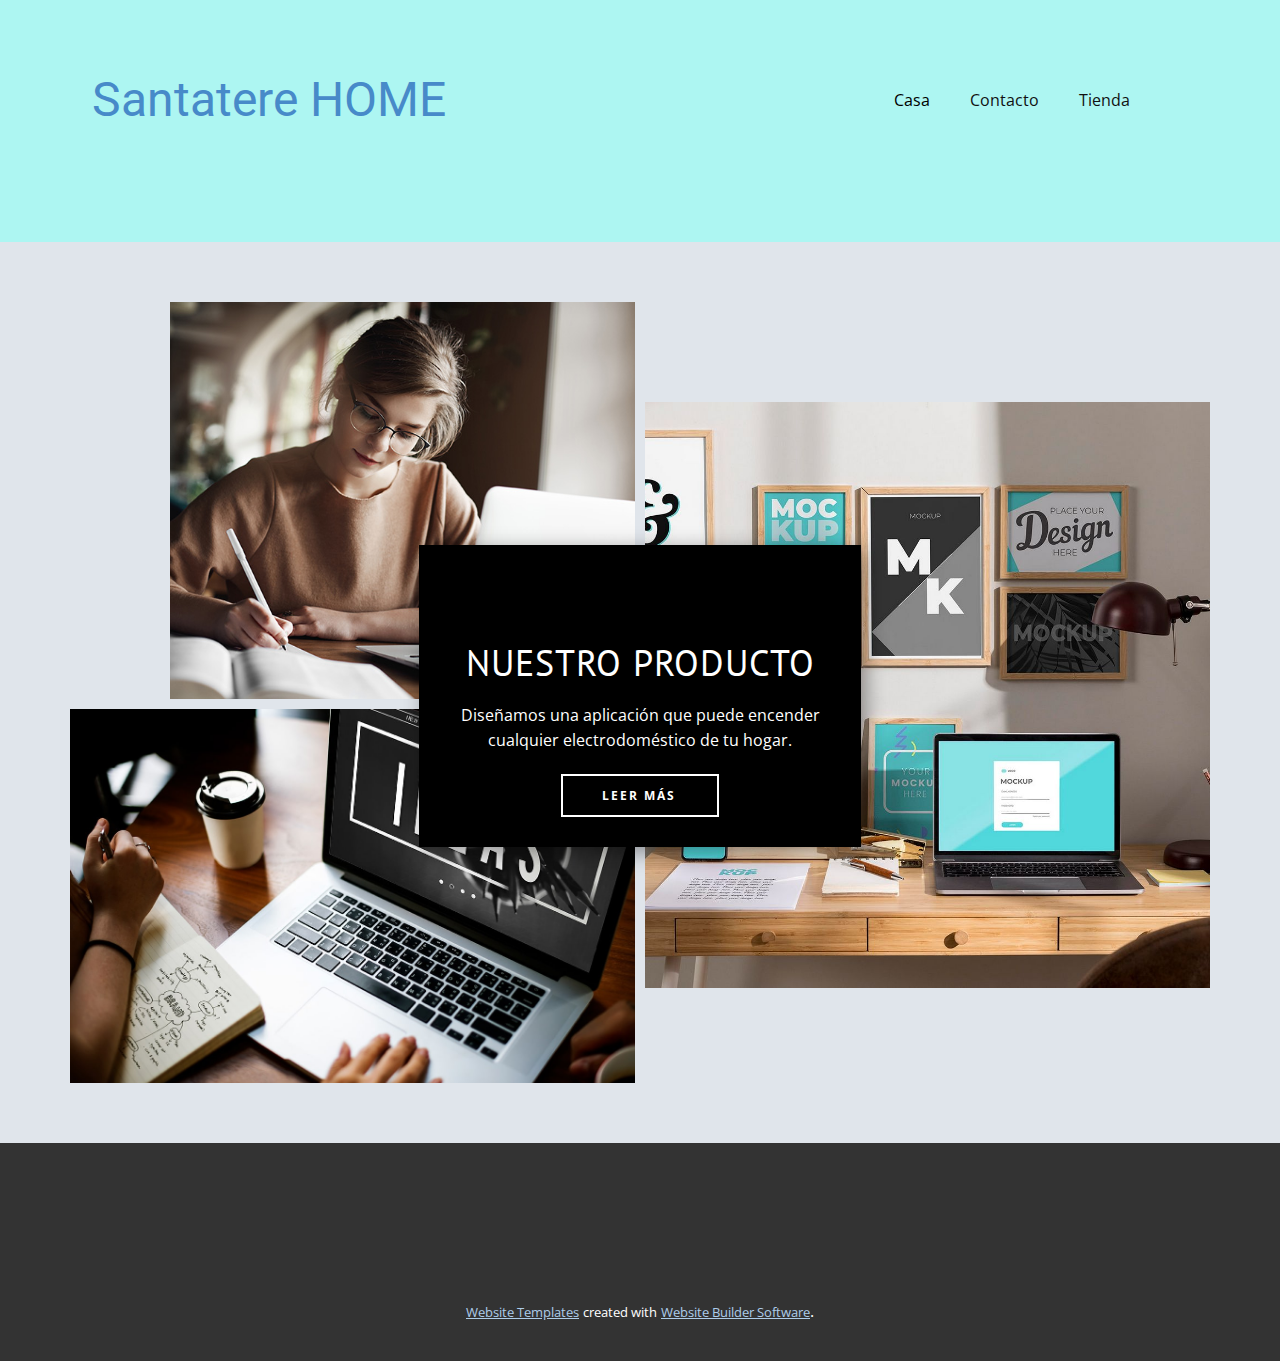
<file: index.html>
<!DOCTYPE html>
<html style="font-size: 16px;">
  <head>
    <meta name="viewport" content="width=device-width, initial-scale=1.0">
    <meta charset="utf-8">
    <meta name="keywords" content="Santatere HOME, NUESTRO PRODUCTO">
    <meta name="description" content="">
    <meta name="page_type" content="np-template-header-footer-from-plugin">
    <title>Casa</title>
    <link rel="stylesheet" href="nicepage.css" media="screen">
<link rel="stylesheet" href="Casa.css" media="screen">
    <script class="u-script" type="text/javascript" src="jquery.js" defer=""></script>
    <script class="u-script" type="text/javascript" src="nicepage.js" defer=""></script>
    <meta name="generator" content="Nicepage 3.17.5, nicepage.com">
    <link id="u-theme-google-font" rel="stylesheet" href="https://fonts.googleapis.com/css?family=Roboto:100,100i,300,300i,400,400i,500,500i,700,700i,900,900i|Open+Sans:300,300i,400,400i,600,600i,700,700i,800,800i">
    <link id="u-page-google-font" rel="stylesheet" href="https://fonts.googleapis.com/css?family=PT+Sans:400,400i,700,700i">
    
    
    <script type="application/ld+json">{
		"@context": "http://schema.org",
		"@type": "Organization",
		"name": ""
}</script>
    <meta property="og:title" content="Casa">
    <meta property="og:type" content="website">
    <meta name="theme-color" content="#478ac9">
  </head>
  <body data-home-page="Casa.html" data-home-page-title="Casa" class="u-body"><header class="u-clearfix u-header u-palette-4-light-2 u-header" id="sec-97fc"><div class="u-clearfix u-sheet u-sheet-1">
        <nav class="u-menu u-menu-dropdown u-offcanvas u-menu-1">
          <div class="menu-collapse" style="font-size: 1rem; letter-spacing: 0px;">
            <a class="u-button-style u-custom-active-color u-custom-left-right-menu-spacing u-custom-padding-bottom u-custom-text-active-color u-custom-top-bottom-menu-spacing u-nav-link u-text-active-palette-1-base u-text-hover-palette-2-base" href="#">
              <svg><use xmlns:xlink="http://www.w3.org/1999/xlink" xlink:href="#menu-hamburger"></use></svg>
              <svg version="1.1" xmlns="http://www.w3.org/2000/svg" xmlns:xlink="http://www.w3.org/1999/xlink"><defs><symbol id="menu-hamburger" viewBox="0 0 16 16" style="width: 16px; height: 16px;"><rect y="1" width="16" height="2"></rect><rect y="7" width="16" height="2"></rect><rect y="13" width="16" height="2"></rect>
</symbol>
</defs></svg>
            </a>
          </div>
          <div class="u-custom-menu u-nav-container">
            <ul class="u-nav u-unstyled u-nav-1"><li class="u-nav-item"><a class="u-button-style u-nav-link u-text-active-black u-text-hover-palette-2-base" href="Casa.html" style="padding: 10px 20px;">Casa</a>
</li><li class="u-nav-item"><a class="u-button-style u-nav-link u-text-active-black u-text-hover-palette-2-base" href="contacto.html" style="padding: 10px 20px;">Contacto</a>
</li><li class="u-nav-item"><a class="u-button-style u-nav-link u-text-active-black u-text-hover-palette-2-base" href="tienda.html" style="padding: 10px 20px;">Tienda</a>
</li></ul>
          </div>
          <div class="u-custom-menu u-nav-container-collapse">
            <div class="u-black u-container-style u-inner-container-layout u-opacity u-opacity-95 u-sidenav">
              <div class="u-sidenav-overflow">
                <div class="u-menu-close"></div>
                <ul class="u-align-center u-nav u-popupmenu-items u-unstyled u-nav-2"><li class="u-nav-item"><a class="u-button-style u-nav-link" href="Casa.html" style="padding: 10px 20px;">Casa</a>
</li><li class="u-nav-item"><a class="u-button-style u-nav-link" href="contacto.html" style="padding: 10px 20px;">Contacto</a>
</li><li class="u-nav-item"><a class="u-button-style u-nav-link" href="tienda.html" style="padding: 10px 20px;">Tienda</a>
</li></ul>
              </div>
            </div>
            <div class="u-black u-menu-overlay u-opacity u-opacity-70"></div>
          </div>
        </nav>
        <h1 class="u-text u-text-1">
          <a class="u-active-none u-border-none u-btn u-button-link u-button-style u-hover-none u-none u-text-palette-1-base u-btn-1" href="https://nicepage.com">Santatere HOME</a>
        </h1>
      </div></header>
    <section class="u-align-center u-clearfix u-palette-5-light-2 u-section-1" id="carousel_c8d5">
      <div class="u-clearfix u-sheet u-valign-middle u-sheet-1">
        <div class="u-clearfix u-expanded-width u-gutter-10 u-layout-wrap u-layout-wrap-1">
          <div class="u-layout">
            <div class="u-layout-row">
              <div class="u-size-30">
                <div class="u-layout-col">
                  <div class="u-align-left u-container-style u-layout-cell u-left-cell u-size-30 u-layout-cell-1" src="">
                    <div class="u-container-layout u-container-layout-1" src="">
                      <img class="u-expanded-width u-image u-image-1" src="images/fdff.jpg" data-image-width="800" data-image-height="533">
                    </div>
                  </div>
                  <div class="u-align-left u-container-style u-image u-layout-cell u-left-cell u-size-30 u-image-2" src="" data-image-width="1199" data-image-height="800">
                    <div class="u-container-layout u-container-layout-2" src=""></div>
                  </div>
                </div>
              </div>
              <div class="u-size-30">
                <div class="u-layout-row">
                  <div class="u-align-left u-container-style u-layout-cell u-right-cell u-size-60 u-layout-cell-3" src="">
                    <div class="u-container-layout u-valign-top-sm u-container-layout-3" src="">
                      <img class="u-expanded-width u-image u-image-3" data-image-width="1980" data-image-height="1320" src="images/w3-min.jpg">
                      <div class="u-align-center u-black u-container-style u-group u-group-1">
                        <div class="u-container-layout u-valign-bottom u-container-layout-4">
                          <h2 class="u-custom-font u-font-pt-sans u-text u-text-1">NUESTRO PRODUCTO</h2>
                          <p class="u-text u-text-2">Diseñamos una aplicación que puede encender cualquier electrodoméstico de tu hogar.</p>
                          <a href="Descripcion_completa.html" data-page-id="24637656" class="u-active-white u-border-2 u-border-white u-btn u-button-style u-hover-white u-none u-text-active-black u-text-body-alt-color u-text-hover-black u-btn-1">LEER MÁS</a>
                        </div>
                      </div>
                    </div>
                  </div>
                </div>
              </div>
            </div>
          </div>
        </div>
      </div>
    </section>
    
    
    <footer class="u-align-left u-clearfix u-footer u-grey-80 u-footer" id="sec-eb37"><div class="u-clearfix u-sheet u-sheet-1"></div></footer>
    <section class="u-backlink u-clearfix u-grey-80">
      <a class="u-link" href="https://nicepage.com/website-templates" target="_blank">
        <span>Website Templates</span>
      </a>
      <p class="u-text">
        <span>created with</span>
      </p>
      <a class="u-link" href="https://nicepage.com/" target="_blank">
        <span>Website Builder Software</span>
      </a>. 
    </section>
  </body>
</html>
</file>
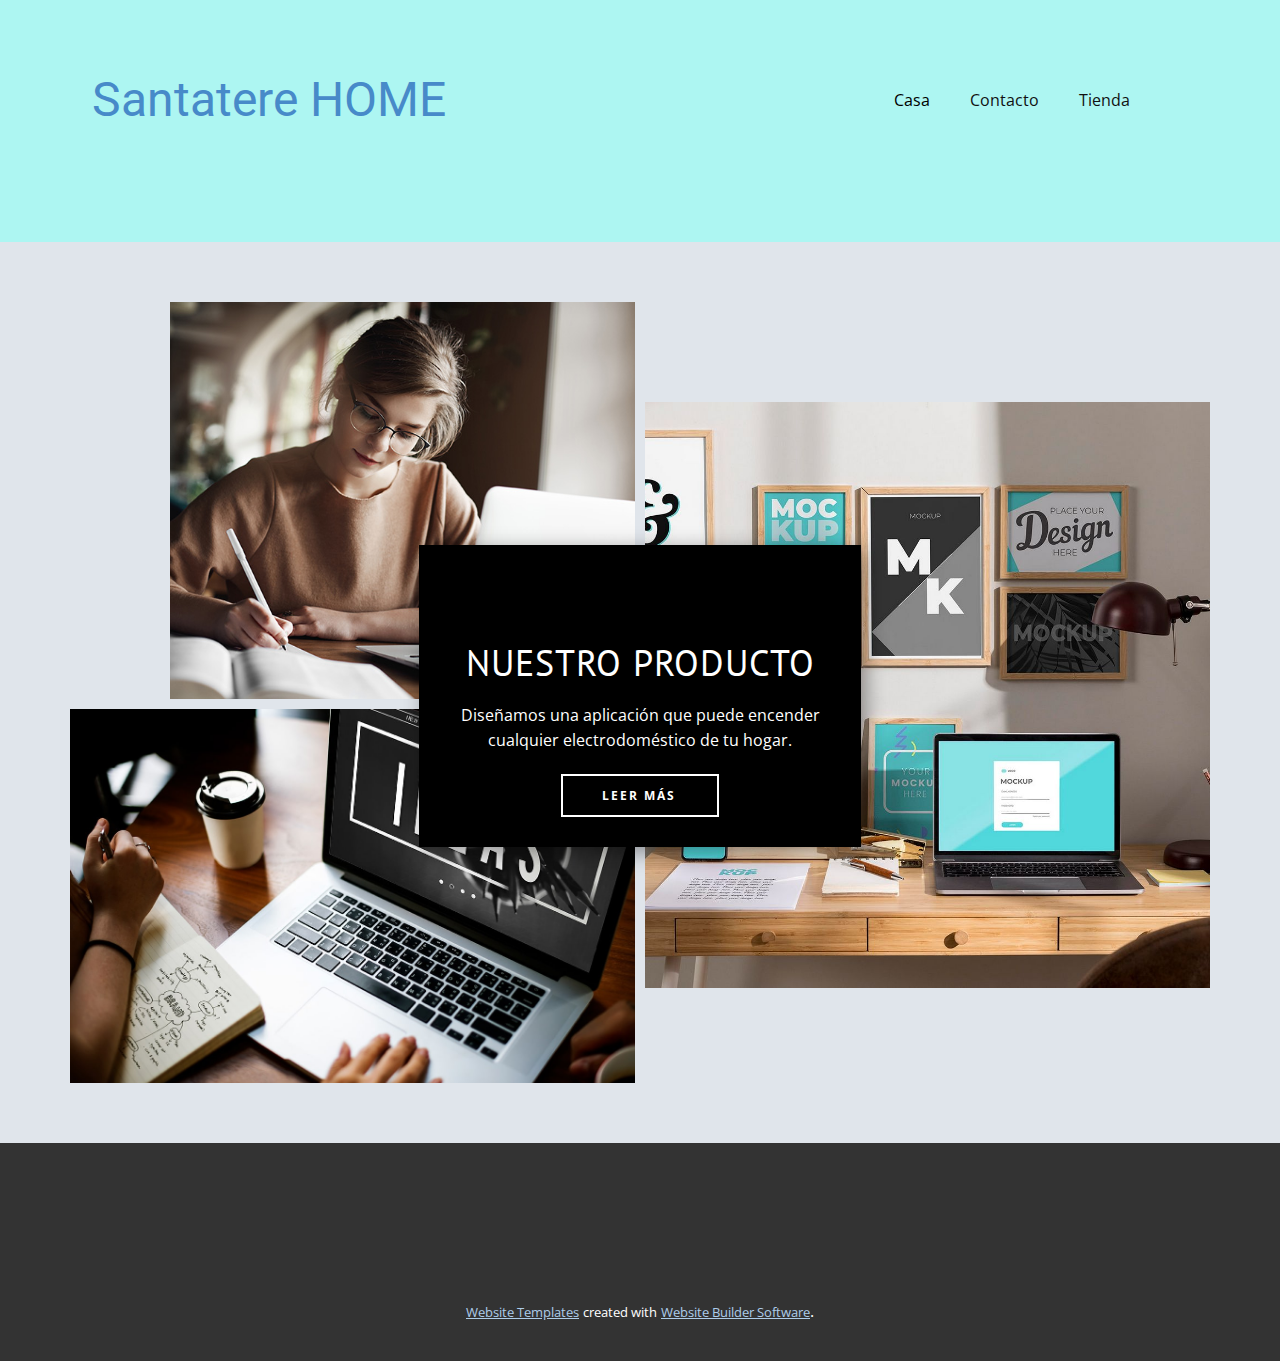
<file: Casa.html>
<!DOCTYPE html>
<html style="font-size: 16px;">
  <head>
    <meta name="viewport" content="width=device-width, initial-scale=1.0">
    <meta charset="utf-8">
    <meta name="keywords" content="Santatere HOME, NUESTRO PRODUCTO">
    <meta name="description" content="">
    <meta name="page_type" content="np-template-header-footer-from-plugin">
    <title>Casa</title>
    <link rel="stylesheet" href="nicepage.css" media="screen">
<link rel="stylesheet" href="Casa.css" media="screen">
    <script class="u-script" type="text/javascript" src="jquery.js" defer=""></script>
    <script class="u-script" type="text/javascript" src="nicepage.js" defer=""></script>
    <meta name="generator" content="Nicepage 3.17.5, nicepage.com">
    <link id="u-theme-google-font" rel="stylesheet" href="https://fonts.googleapis.com/css?family=Roboto:100,100i,300,300i,400,400i,500,500i,700,700i,900,900i|Open+Sans:300,300i,400,400i,600,600i,700,700i,800,800i">
    <link id="u-page-google-font" rel="stylesheet" href="https://fonts.googleapis.com/css?family=PT+Sans:400,400i,700,700i">
    
    
    <script type="application/ld+json">{
		"@context": "http://schema.org",
		"@type": "Organization",
		"name": ""
}</script>
    <meta property="og:title" content="Casa">
    <meta property="og:type" content="website">
    <meta name="theme-color" content="#478ac9">
  </head>
  <body class="u-body"><header class="u-clearfix u-header u-palette-4-light-2 u-header" id="sec-97fc"><div class="u-clearfix u-sheet u-sheet-1">
        <nav class="u-menu u-menu-dropdown u-offcanvas u-menu-1">
          <div class="menu-collapse" style="font-size: 1rem; letter-spacing: 0px;">
            <a class="u-button-style u-custom-active-color u-custom-left-right-menu-spacing u-custom-padding-bottom u-custom-text-active-color u-custom-top-bottom-menu-spacing u-nav-link u-text-active-palette-1-base u-text-hover-palette-2-base" href="#">
              <svg><use xmlns:xlink="http://www.w3.org/1999/xlink" xlink:href="#menu-hamburger"></use></svg>
              <svg version="1.1" xmlns="http://www.w3.org/2000/svg" xmlns:xlink="http://www.w3.org/1999/xlink"><defs><symbol id="menu-hamburger" viewBox="0 0 16 16" style="width: 16px; height: 16px;"><rect y="1" width="16" height="2"></rect><rect y="7" width="16" height="2"></rect><rect y="13" width="16" height="2"></rect>
</symbol>
</defs></svg>
            </a>
          </div>
          <div class="u-custom-menu u-nav-container">
            <ul class="u-nav u-unstyled u-nav-1"><li class="u-nav-item"><a class="u-button-style u-nav-link u-text-active-black u-text-hover-palette-2-base" href="Casa.html" style="padding: 10px 20px;">Casa</a>
</li><li class="u-nav-item"><a class="u-button-style u-nav-link u-text-active-black u-text-hover-palette-2-base" href="contacto.html" style="padding: 10px 20px;">Contacto</a>
</li><li class="u-nav-item"><a class="u-button-style u-nav-link u-text-active-black u-text-hover-palette-2-base" href="tienda.html" style="padding: 10px 20px;">Tienda</a>
</li></ul>
          </div>
          <div class="u-custom-menu u-nav-container-collapse">
            <div class="u-black u-container-style u-inner-container-layout u-opacity u-opacity-95 u-sidenav">
              <div class="u-sidenav-overflow">
                <div class="u-menu-close"></div>
                <ul class="u-align-center u-nav u-popupmenu-items u-unstyled u-nav-2"><li class="u-nav-item"><a class="u-button-style u-nav-link" href="Casa.html" style="padding: 10px 20px;">Casa</a>
</li><li class="u-nav-item"><a class="u-button-style u-nav-link" href="contacto.html" style="padding: 10px 20px;">Contacto</a>
</li><li class="u-nav-item"><a class="u-button-style u-nav-link" href="tienda.html" style="padding: 10px 20px;">Tienda</a>
</li></ul>
              </div>
            </div>
            <div class="u-black u-menu-overlay u-opacity u-opacity-70"></div>
          </div>
        </nav>
        <h1 class="u-text u-text-1">
          <a class="u-active-none u-border-none u-btn u-button-link u-button-style u-hover-none u-none u-text-palette-1-base u-btn-1" href="https://nicepage.com">Santatere HOME</a>
        </h1>
      </div></header>
    <section class="u-align-center u-clearfix u-palette-5-light-2 u-section-1" id="carousel_c8d5">
      <div class="u-clearfix u-sheet u-valign-middle u-sheet-1">
        <div class="u-clearfix u-expanded-width u-gutter-10 u-layout-wrap u-layout-wrap-1">
          <div class="u-layout">
            <div class="u-layout-row">
              <div class="u-size-30">
                <div class="u-layout-col">
                  <div class="u-align-left u-container-style u-layout-cell u-left-cell u-size-30 u-layout-cell-1" src="">
                    <div class="u-container-layout u-container-layout-1" src="">
                      <img class="u-expanded-width u-image u-image-1" src="images/fdff.jpg" data-image-width="800" data-image-height="533">
                    </div>
                  </div>
                  <div class="u-align-left u-container-style u-image u-layout-cell u-left-cell u-size-30 u-image-2" src="" data-image-width="1199" data-image-height="800">
                    <div class="u-container-layout u-container-layout-2" src=""></div>
                  </div>
                </div>
              </div>
              <div class="u-size-30">
                <div class="u-layout-row">
                  <div class="u-align-left u-container-style u-layout-cell u-right-cell u-size-60 u-layout-cell-3" src="">
                    <div class="u-container-layout u-valign-top-sm u-container-layout-3" src="">
                      <img class="u-expanded-width u-image u-image-3" data-image-width="1980" data-image-height="1320" src="images/w3-min.jpg">
                      <div class="u-align-center u-black u-container-style u-group u-group-1">
                        <div class="u-container-layout u-valign-bottom u-container-layout-4">
                          <h2 class="u-custom-font u-font-pt-sans u-text u-text-1">NUESTRO PRODUCTO</h2>
                          <p class="u-text u-text-2">Diseñamos una aplicación que puede encender cualquier electrodoméstico de tu hogar.</p>
                          <a href="Descripcion_completa.html" data-page-id="24637656" class="u-active-white u-border-2 u-border-white u-btn u-button-style u-hover-white u-none u-text-active-black u-text-body-alt-color u-text-hover-black u-btn-1">LEER MÁS</a>
                        </div>
                      </div>
                    </div>
                  </div>
                </div>
              </div>
            </div>
          </div>
        </div>
      </div>
    </section>
    
    
    <footer class="u-align-left u-clearfix u-footer u-grey-80 u-footer" id="sec-eb37"><div class="u-clearfix u-sheet u-sheet-1"></div></footer>
    <section class="u-backlink u-clearfix u-grey-80">
      <a class="u-link" href="https://nicepage.com/website-templates" target="_blank">
        <span>Website Templates</span>
      </a>
      <p class="u-text">
        <span>created with</span>
      </p>
      <a class="u-link" href="https://nicepage.com/" target="_blank">
        <span>Website Builder Software</span>
      </a>. 
    </section>
  </body>
</html>
</file>
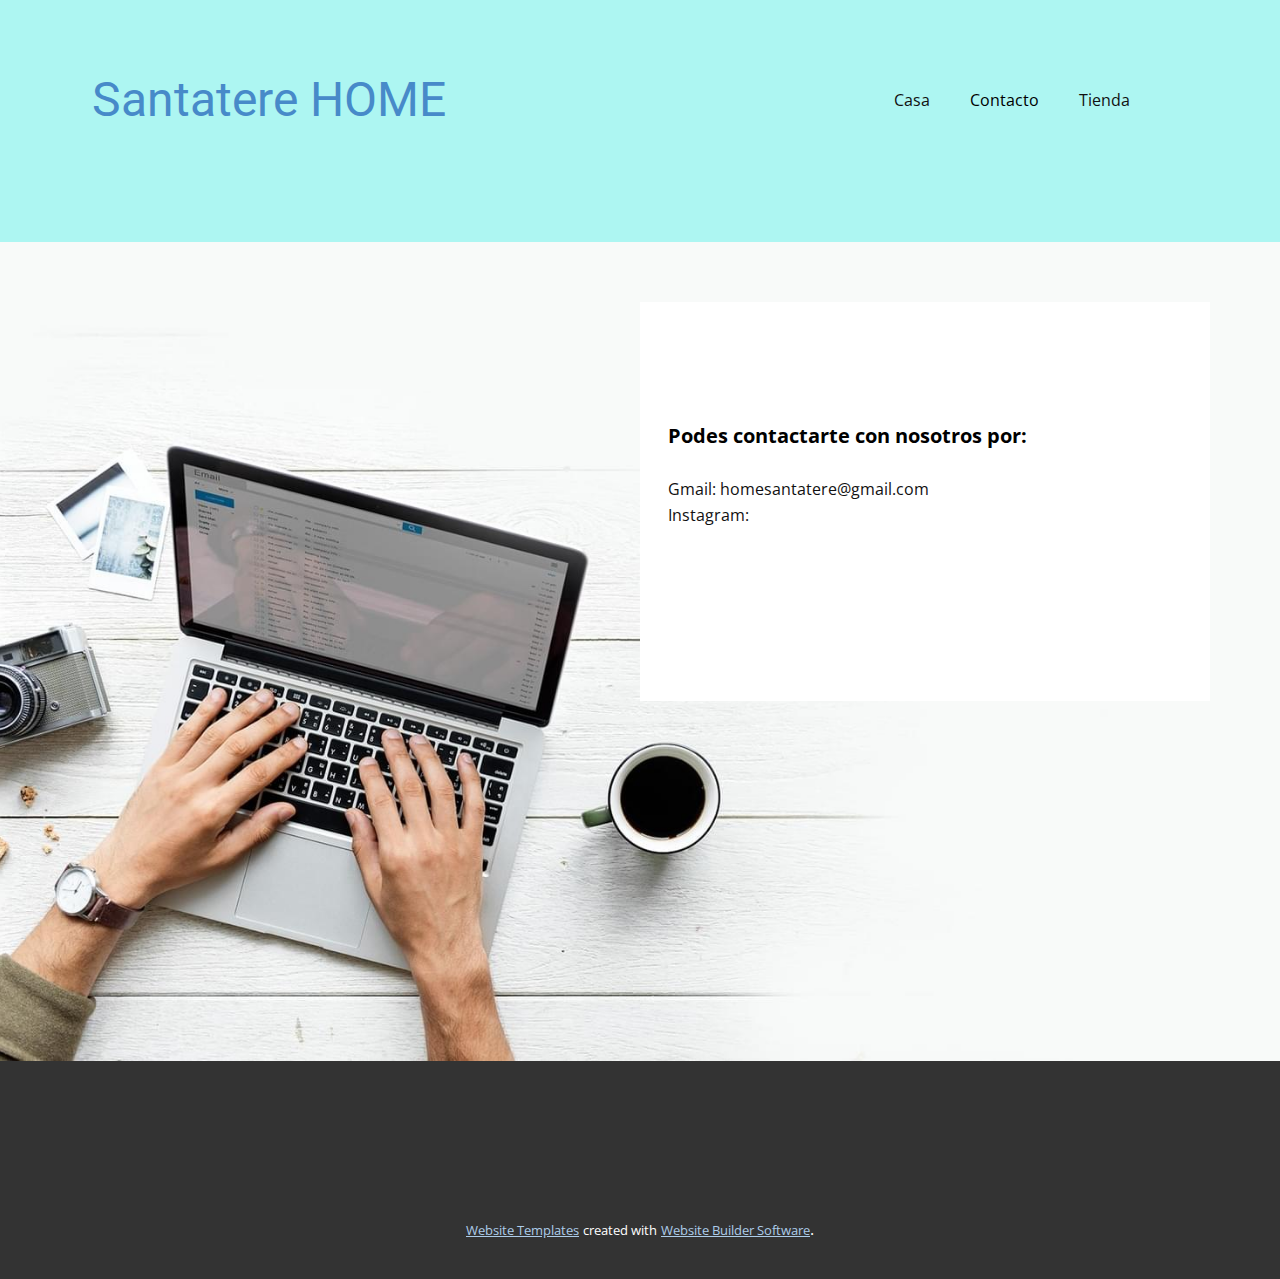
<file: contacto.html>
<!DOCTYPE html>
<html style="font-size: 16px;">
  <head>
    <meta name="viewport" content="width=device-width, initial-scale=1.0">
    <meta charset="utf-8">
    <meta name="keywords" content="Santatere HOME">
    <meta name="description" content="">
    <meta name="page_type" content="np-template-header-footer-from-plugin">
    <title>contacto</title>
    <link rel="stylesheet" href="nicepage.css" media="screen">
<link rel="stylesheet" href="contacto.css" media="screen">
    <script class="u-script" type="text/javascript" src="jquery.js" defer=""></script>
    <script class="u-script" type="text/javascript" src="nicepage.js" defer=""></script>
    <meta name="generator" content="Nicepage 3.17.5, nicepage.com">
    <link id="u-theme-google-font" rel="stylesheet" href="https://fonts.googleapis.com/css?family=Roboto:100,100i,300,300i,400,400i,500,500i,700,700i,900,900i|Open+Sans:300,300i,400,400i,600,600i,700,700i,800,800i">
    
    
    <script type="application/ld+json">{
		"@context": "http://schema.org",
		"@type": "Organization",
		"name": ""
}</script>
    <meta property="og:title" content="contacto">
    <meta property="og:type" content="website">
    <meta name="theme-color" content="#478ac9">
  </head>
  <body class="u-body"><header class="u-clearfix u-header u-palette-4-light-2 u-header" id="sec-97fc"><div class="u-clearfix u-sheet u-sheet-1">
        <nav class="u-menu u-menu-dropdown u-offcanvas u-menu-1">
          <div class="menu-collapse" style="font-size: 1rem; letter-spacing: 0px;">
            <a class="u-button-style u-custom-active-color u-custom-left-right-menu-spacing u-custom-padding-bottom u-custom-text-active-color u-custom-top-bottom-menu-spacing u-nav-link u-text-active-palette-1-base u-text-hover-palette-2-base" href="#">
              <svg><use xmlns:xlink="http://www.w3.org/1999/xlink" xlink:href="#menu-hamburger"></use></svg>
              <svg version="1.1" xmlns="http://www.w3.org/2000/svg" xmlns:xlink="http://www.w3.org/1999/xlink"><defs><symbol id="menu-hamburger" viewBox="0 0 16 16" style="width: 16px; height: 16px;"><rect y="1" width="16" height="2"></rect><rect y="7" width="16" height="2"></rect><rect y="13" width="16" height="2"></rect>
</symbol>
</defs></svg>
            </a>
          </div>
          <div class="u-custom-menu u-nav-container">
            <ul class="u-nav u-unstyled u-nav-1"><li class="u-nav-item"><a class="u-button-style u-nav-link u-text-active-black u-text-hover-palette-2-base" href="Casa.html" style="padding: 10px 20px;">Casa</a>
</li><li class="u-nav-item"><a class="u-button-style u-nav-link u-text-active-black u-text-hover-palette-2-base" href="contacto.html" style="padding: 10px 20px;">Contacto</a>
</li><li class="u-nav-item"><a class="u-button-style u-nav-link u-text-active-black u-text-hover-palette-2-base" href="tienda.html" style="padding: 10px 20px;">Tienda</a>
</li></ul>
          </div>
          <div class="u-custom-menu u-nav-container-collapse">
            <div class="u-black u-container-style u-inner-container-layout u-opacity u-opacity-95 u-sidenav">
              <div class="u-sidenav-overflow">
                <div class="u-menu-close"></div>
                <ul class="u-align-center u-nav u-popupmenu-items u-unstyled u-nav-2"><li class="u-nav-item"><a class="u-button-style u-nav-link" href="Casa.html" style="padding: 10px 20px;">Casa</a>
</li><li class="u-nav-item"><a class="u-button-style u-nav-link" href="contacto.html" style="padding: 10px 20px;">Contacto</a>
</li><li class="u-nav-item"><a class="u-button-style u-nav-link" href="tienda.html" style="padding: 10px 20px;">Tienda</a>
</li></ul>
              </div>
            </div>
            <div class="u-black u-menu-overlay u-opacity u-opacity-70"></div>
          </div>
        </nav>
        <h1 class="u-text u-text-1">
          <a class="u-active-none u-border-none u-btn u-button-link u-button-style u-hover-none u-none u-text-palette-1-base u-btn-1" href="https://nicepage.com">Santatere HOME</a>
        </h1>
      </div></header>
    <section class="u-align-left u-clearfix u-image u-section-1" id="carousel_2297" data-image-width="1600" data-image-height="939">
      <div class="u-clearfix u-sheet u-valign-middle-sm u-sheet-1">
        <div class="u-clearfix u-layout-wrap u-layout-wrap-1">
          <div class="u-layout">
            <div class="u-layout-row">
              <div class="u-align-left u-container-style u-layout-cell u-size-60 u-white u-layout-cell-1">
                <div class="u-container-layout u-container-layout-1">
                  <p class="u-large-text u-text u-text-black u-text-variant u-text-1">Podes contactarte con nosotros por:</p>
                  <p class="u-large-text u-text u-text-variant u-text-2">Gmail: homesantatere@gmail.com<br>Instagram:&nbsp;<br>
                  </p>
                </div>
              </div>
            </div>
          </div>
        </div>
      </div>
    </section>
    
    
    <footer class="u-align-left u-clearfix u-footer u-grey-80 u-footer" id="sec-eb37"><div class="u-clearfix u-sheet u-sheet-1"></div></footer>
    <section class="u-backlink u-clearfix u-grey-80">
      <a class="u-link" href="https://nicepage.com/website-templates" target="_blank">
        <span>Website Templates</span>
      </a>
      <p class="u-text">
        <span>created with</span>
      </p>
      <a class="u-link" href="https://nicepage.com/" target="_blank">
        <span>Website Builder Software</span>
      </a>. 
    </section>
  </body>
</html>
</file>
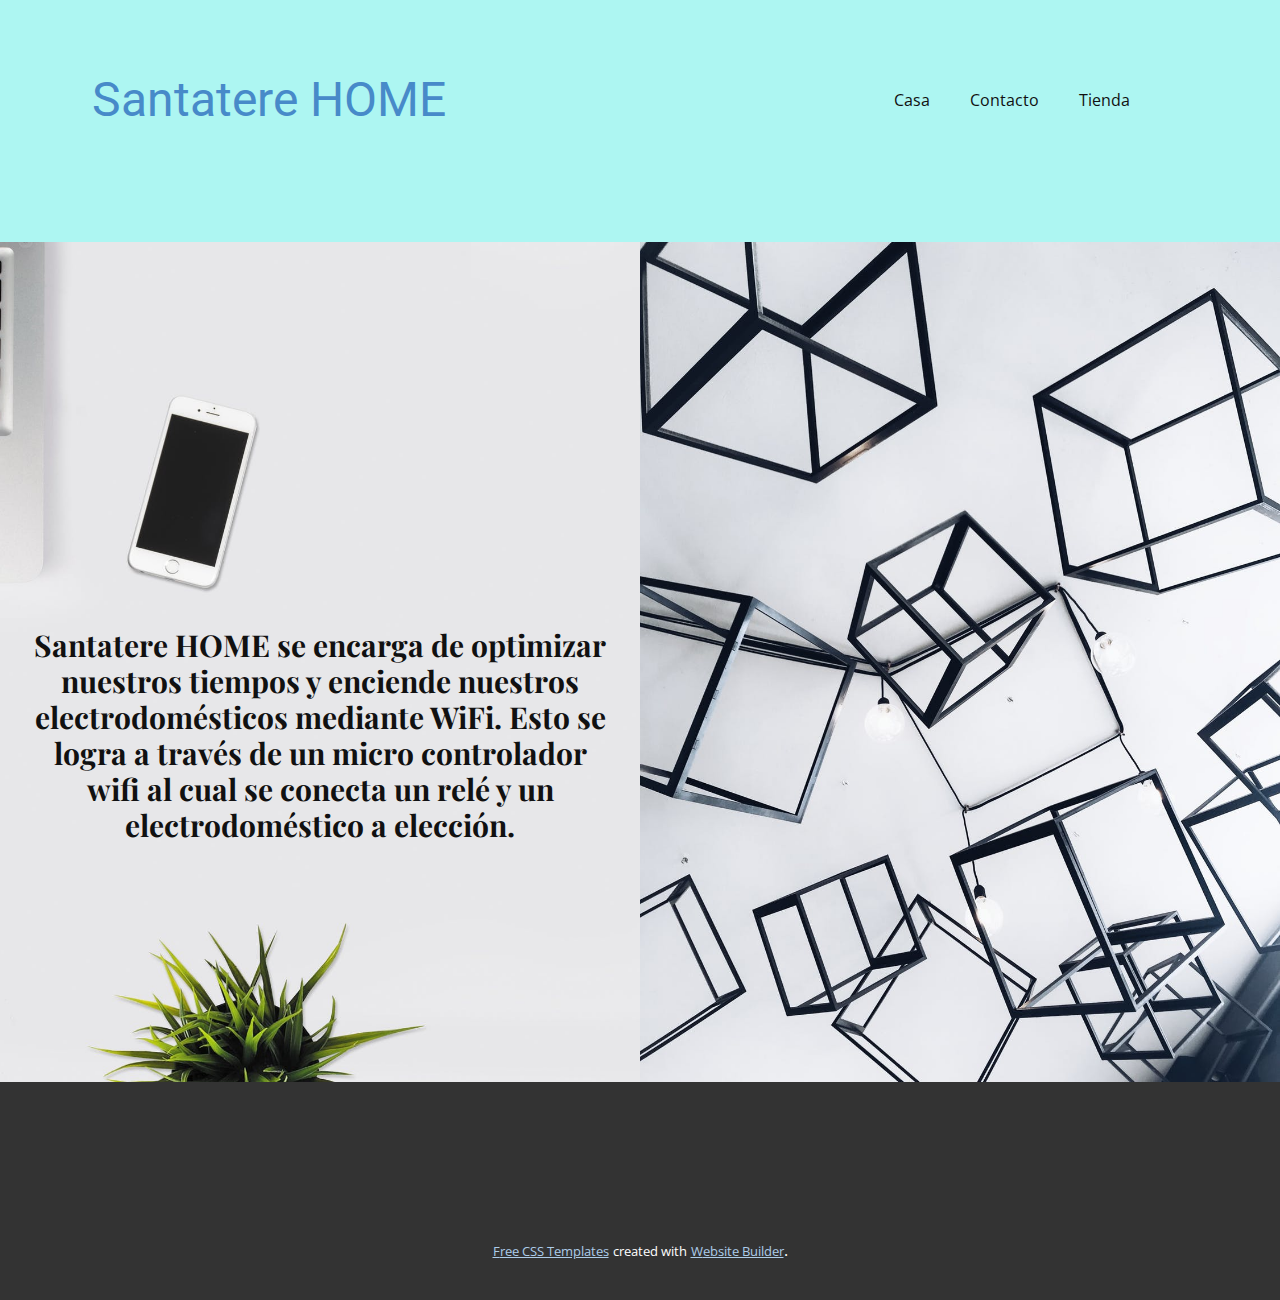
<file: Descripcion_completa.html>
<!DOCTYPE html>
<html style="font-size: 16px;">
  <head>
    <meta name="viewport" content="width=device-width, initial-scale=1.0">
    <meta charset="utf-8">
    <meta name="keywords" content="Santatere HOME">
    <meta name="description" content="">
    <meta name="page_type" content="np-template-header-footer-from-plugin">
    <title>Descripcion_completa</title>
    <link rel="stylesheet" href="nicepage.css" media="screen">
<link rel="stylesheet" href="Descripcion_completa.css" media="screen">
    <script class="u-script" type="text/javascript" src="jquery.js" defer=""></script>
    <script class="u-script" type="text/javascript" src="nicepage.js" defer=""></script>
    <meta name="generator" content="Nicepage 3.17.5, nicepage.com">
    <link id="u-theme-google-font" rel="stylesheet" href="https://fonts.googleapis.com/css?family=Roboto:100,100i,300,300i,400,400i,500,500i,700,700i,900,900i|Open+Sans:300,300i,400,400i,600,600i,700,700i,800,800i">
    <link id="u-page-google-font" rel="stylesheet" href="https://fonts.googleapis.com/css?family=Playfair+Display:400,400i,500,500i,600,600i,700,700i,800,800i,900,900i">
    
    
    <script type="application/ld+json">{
		"@context": "http://schema.org",
		"@type": "Organization",
		"name": ""
}</script>
    <meta property="og:title" content="Descripcion_completa">
    <meta property="og:type" content="website">
    <meta name="theme-color" content="#478ac9">
  </head>
  <body class="u-body"><header class="u-clearfix u-header u-palette-4-light-2 u-header" id="sec-97fc"><div class="u-clearfix u-sheet u-sheet-1">
        <nav class="u-menu u-menu-dropdown u-offcanvas u-menu-1">
          <div class="menu-collapse" style="font-size: 1rem; letter-spacing: 0px;">
            <a class="u-button-style u-custom-active-color u-custom-left-right-menu-spacing u-custom-padding-bottom u-custom-text-active-color u-custom-top-bottom-menu-spacing u-nav-link u-text-active-palette-1-base u-text-hover-palette-2-base" href="#">
              <svg><use xmlns:xlink="http://www.w3.org/1999/xlink" xlink:href="#menu-hamburger"></use></svg>
              <svg version="1.1" xmlns="http://www.w3.org/2000/svg" xmlns:xlink="http://www.w3.org/1999/xlink"><defs><symbol id="menu-hamburger" viewBox="0 0 16 16" style="width: 16px; height: 16px;"><rect y="1" width="16" height="2"></rect><rect y="7" width="16" height="2"></rect><rect y="13" width="16" height="2"></rect>
</symbol>
</defs></svg>
            </a>
          </div>
          <div class="u-custom-menu u-nav-container">
            <ul class="u-nav u-unstyled u-nav-1"><li class="u-nav-item"><a class="u-button-style u-nav-link u-text-active-black u-text-hover-palette-2-base" href="Casa.html" style="padding: 10px 20px;">Casa</a>
</li><li class="u-nav-item"><a class="u-button-style u-nav-link u-text-active-black u-text-hover-palette-2-base" href="contacto.html" style="padding: 10px 20px;">Contacto</a>
</li><li class="u-nav-item"><a class="u-button-style u-nav-link u-text-active-black u-text-hover-palette-2-base" href="tienda.html" style="padding: 10px 20px;">Tienda</a>
</li></ul>
          </div>
          <div class="u-custom-menu u-nav-container-collapse">
            <div class="u-black u-container-style u-inner-container-layout u-opacity u-opacity-95 u-sidenav">
              <div class="u-sidenav-overflow">
                <div class="u-menu-close"></div>
                <ul class="u-align-center u-nav u-popupmenu-items u-unstyled u-nav-2"><li class="u-nav-item"><a class="u-button-style u-nav-link" href="Casa.html" style="padding: 10px 20px;">Casa</a>
</li><li class="u-nav-item"><a class="u-button-style u-nav-link" href="contacto.html" style="padding: 10px 20px;">Contacto</a>
</li><li class="u-nav-item"><a class="u-button-style u-nav-link" href="tienda.html" style="padding: 10px 20px;">Tienda</a>
</li></ul>
              </div>
            </div>
            <div class="u-black u-menu-overlay u-opacity u-opacity-70"></div>
          </div>
        </nav>
        <h1 class="u-text u-text-1">
          <a class="u-active-none u-border-none u-btn u-button-link u-button-style u-hover-none u-none u-text-palette-1-base u-btn-1" href="https://nicepage.com">Santatere HOME</a>
        </h1>
      </div></header>
    <section class="u-align-center u-clearfix u-section-1" id="carousel_30a4">
      <div class="u-clearfix u-expanded-width u-gutter-0 u-layout-wrap u-layout-wrap-1">
        <div class="u-gutter-0 u-layout">
          <div class="u-layout-row">
            <div class="u-align-center u-container-style u-image u-layout-cell u-left-cell u-size-30 u-image-1" src="">
              <div class="u-container-layout u-container-layout-1">
                <h3 class="u-custom-font u-font-playfair-display u-text u-text-1">Santatere HOME se encarga de optimizar nuestros tiempos y enciende nuestros electrodomésticos mediante  WiFi. Esto se logra a través de un micro controlador wifi al cual se conecta un relé y un electrodoméstico a elección.</h3>
              </div>
            </div>
            <div class="u-container-style u-image u-layout-cell u-size-30 u-image-2" src="">
              <div class="u-container-layout u-container-layout-2"></div>
            </div>
          </div>
        </div>
      </div>
    </section>
    
    
    <footer class="u-align-left u-clearfix u-footer u-grey-80 u-footer" id="sec-eb37"><div class="u-clearfix u-sheet u-sheet-1"></div></footer>
    <section class="u-backlink u-clearfix u-grey-80">
      <a class="u-link" href="https://nicepage.com/css-templates" target="_blank">
        <span>Free CSS Templates</span>
      </a>
      <p class="u-text">
        <span>created with</span>
      </p>
      <a class="u-link" href="https://nicepage.com/website-builder" target="_blank">
        <span>Website Builder</span>
      </a>. 
    </section>
  </body>
</html>
</file>
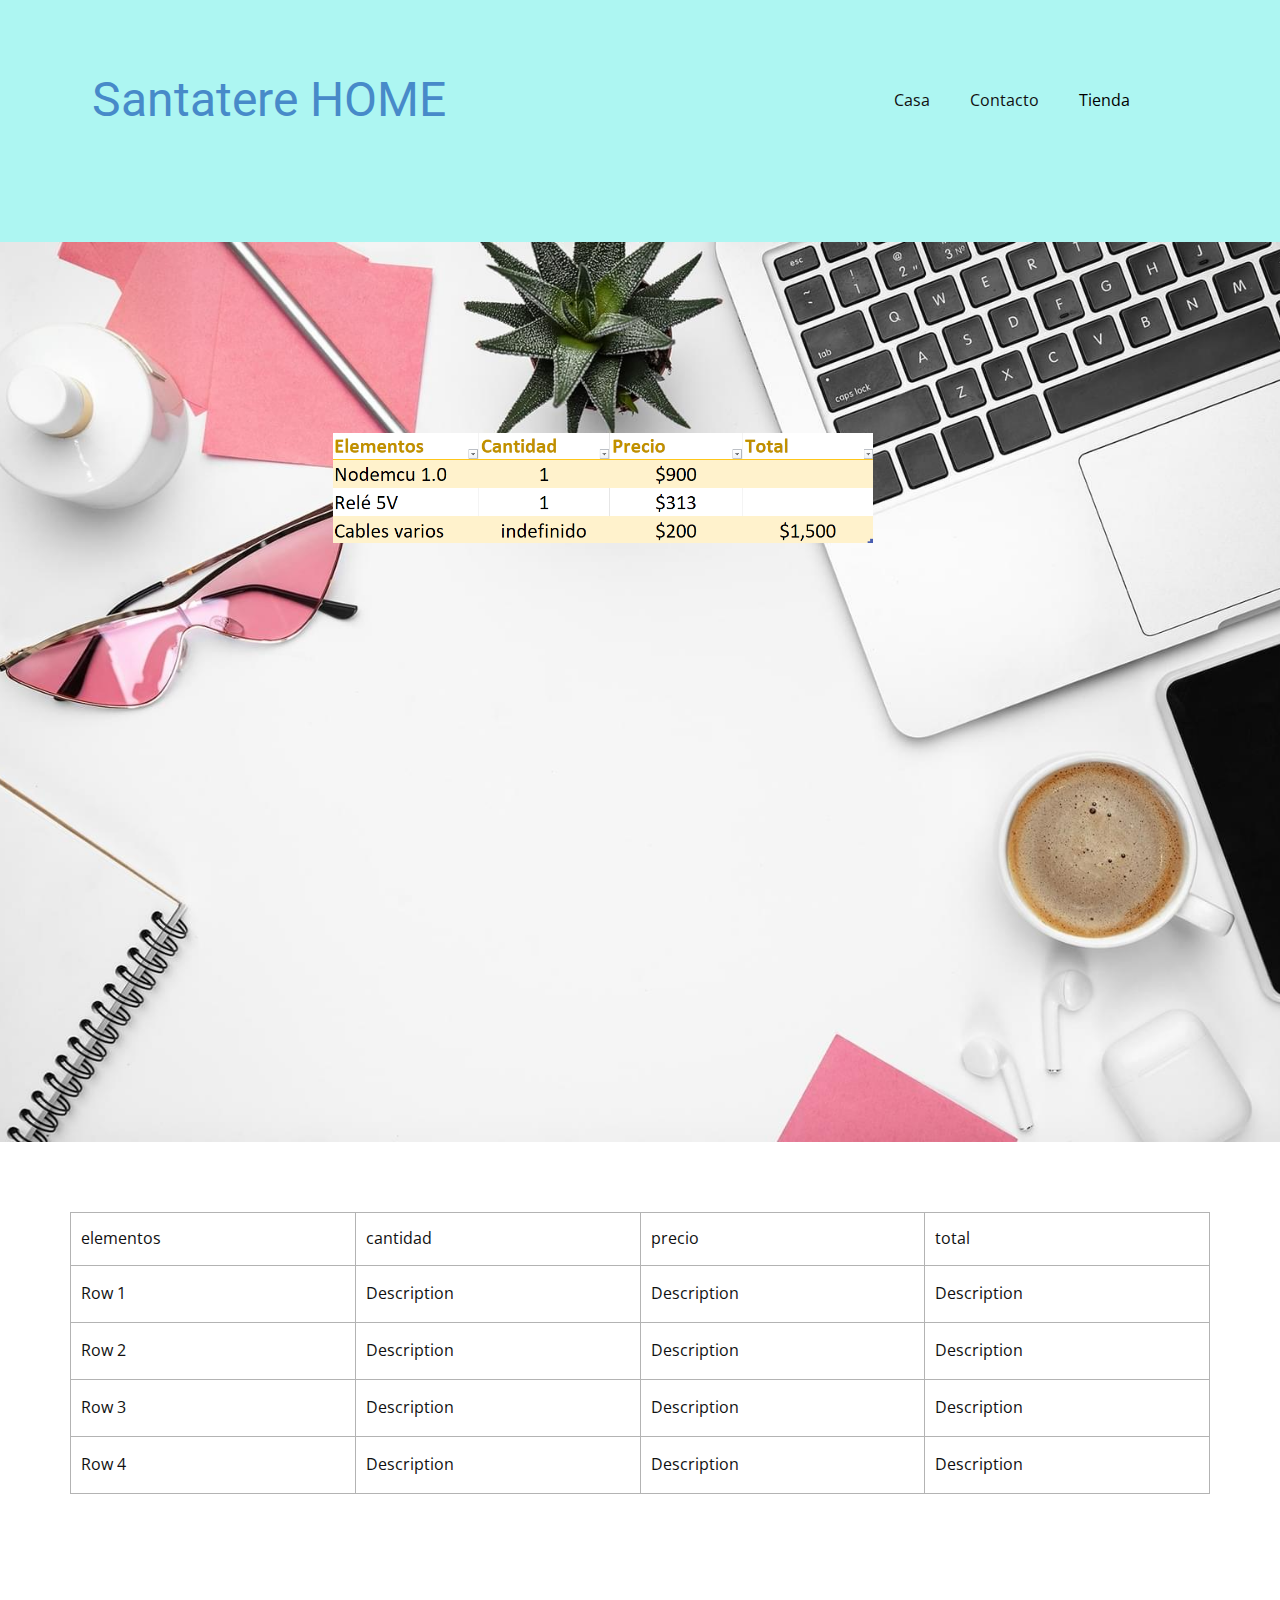
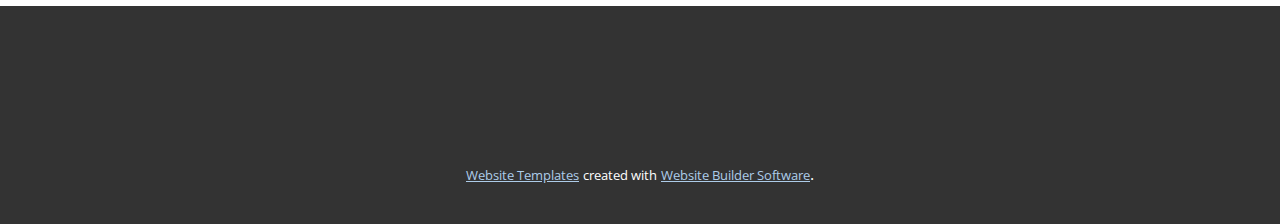
<file: tienda.html>
<!DOCTYPE html>
<html style="font-size: 16px;">
  <head>
    <meta name="viewport" content="width=device-width, initial-scale=1.0">
    <meta charset="utf-8">
    <meta name="keywords" content="Santatere HOME">
    <meta name="description" content="">
    <meta name="page_type" content="np-template-header-footer-from-plugin">
    <title>tienda</title>
    <link rel="stylesheet" href="nicepage.css" media="screen">
<link rel="stylesheet" href="tienda.css" media="screen">
    <script class="u-script" type="text/javascript" src="jquery.js" defer=""></script>
    <script class="u-script" type="text/javascript" src="nicepage.js" defer=""></script>
    <meta name="generator" content="Nicepage 3.17.5, nicepage.com">
    <link id="u-theme-google-font" rel="stylesheet" href="https://fonts.googleapis.com/css?family=Roboto:100,100i,300,300i,400,400i,500,500i,700,700i,900,900i|Open+Sans:300,300i,400,400i,600,600i,700,700i,800,800i">
    
    
    
    <script type="application/ld+json">{
		"@context": "http://schema.org",
		"@type": "Organization",
		"name": ""
}</script>
    <meta property="og:title" content="tienda">
    <meta property="og:type" content="website">
    <meta name="theme-color" content="#478ac9">
  </head>
  <body class="u-body"><header class="u-clearfix u-header u-palette-4-light-2 u-header" id="sec-97fc"><div class="u-clearfix u-sheet u-sheet-1">
        <nav class="u-menu u-menu-dropdown u-offcanvas u-menu-1">
          <div class="menu-collapse" style="font-size: 1rem; letter-spacing: 0px;">
            <a class="u-button-style u-custom-active-color u-custom-left-right-menu-spacing u-custom-padding-bottom u-custom-text-active-color u-custom-top-bottom-menu-spacing u-nav-link u-text-active-palette-1-base u-text-hover-palette-2-base" href="#">
              <svg><use xmlns:xlink="http://www.w3.org/1999/xlink" xlink:href="#menu-hamburger"></use></svg>
              <svg version="1.1" xmlns="http://www.w3.org/2000/svg" xmlns:xlink="http://www.w3.org/1999/xlink"><defs><symbol id="menu-hamburger" viewBox="0 0 16 16" style="width: 16px; height: 16px;"><rect y="1" width="16" height="2"></rect><rect y="7" width="16" height="2"></rect><rect y="13" width="16" height="2"></rect>
</symbol>
</defs></svg>
            </a>
          </div>
          <div class="u-custom-menu u-nav-container">
            <ul class="u-nav u-unstyled u-nav-1"><li class="u-nav-item"><a class="u-button-style u-nav-link u-text-active-black u-text-hover-palette-2-base" href="Casa.html" style="padding: 10px 20px;">Casa</a>
</li><li class="u-nav-item"><a class="u-button-style u-nav-link u-text-active-black u-text-hover-palette-2-base" href="contacto.html" style="padding: 10px 20px;">Contacto</a>
</li><li class="u-nav-item"><a class="u-button-style u-nav-link u-text-active-black u-text-hover-palette-2-base" href="tienda.html" style="padding: 10px 20px;">Tienda</a>
</li></ul>
          </div>
          <div class="u-custom-menu u-nav-container-collapse">
            <div class="u-black u-container-style u-inner-container-layout u-opacity u-opacity-95 u-sidenav">
              <div class="u-sidenav-overflow">
                <div class="u-menu-close"></div>
                <ul class="u-align-center u-nav u-popupmenu-items u-unstyled u-nav-2"><li class="u-nav-item"><a class="u-button-style u-nav-link" href="Casa.html" style="padding: 10px 20px;">Casa</a>
</li><li class="u-nav-item"><a class="u-button-style u-nav-link" href="contacto.html" style="padding: 10px 20px;">Contacto</a>
</li><li class="u-nav-item"><a class="u-button-style u-nav-link" href="tienda.html" style="padding: 10px 20px;">Tienda</a>
</li></ul>
              </div>
            </div>
            <div class="u-black u-menu-overlay u-opacity u-opacity-70"></div>
          </div>
        </nav>
        <h1 class="u-text u-text-1">
          <a class="u-active-none u-border-none u-btn u-button-link u-button-style u-hover-none u-none u-text-palette-1-base u-btn-1" href="https://nicepage.com">Santatere HOME</a>
        </h1>
      </div></header>
    <section class="u-align-center u-clearfix u-image u-section-1" id="carousel_2a84" data-image-width="1620" data-image-height="1080">
      <div class="u-clearfix u-sheet u-sheet-1">
        <img class="u-image u-image-default u-image-1" src="images/image.png" alt="" data-image-width="992" data-image-height="202">
        <div class="u-list u-list-1">
          <div class="u-repeater u-repeater-1"></div>
        </div>
      </div>
    </section>
    <section class="u-align-center u-clearfix u-section-2" id="sec-5758">
      <div class="u-clearfix u-sheet u-sheet-1">
        <div class="u-expanded-width u-table u-table-responsive u-table-1">
          <table class="u-table-entity u-table-entity-1">
            <colgroup>
              <col width="25%">
              <col width="25%">
              <col width="25%">
              <col width="25%">
            </colgroup>
            <tbody class="u-table-body">
              <tr style="height: 53px;">
                <td class="u-border-1 u-border-grey-30 u-table-cell">elementos</td>
                <td class="u-border-1 u-border-grey-30 u-table-cell">cantidad</td>
                <td class="u-border-1 u-border-grey-30 u-table-cell">precio</td>
                <td class="u-border-1 u-border-grey-30 u-table-cell">total</td>
              </tr>
              <tr style="height: 57px;">
                <td class="u-border-1 u-border-grey-30 u-table-cell">Row 1</td>
                <td class="u-border-1 u-border-grey-30 u-table-cell">Description</td>
                <td class="u-border-1 u-border-grey-30 u-table-cell">Description</td>
                <td class="u-border-1 u-border-grey-30 u-table-cell">Description</td>
              </tr>
              <tr style="height: 57px;">
                <td class="u-border-1 u-border-grey-30 u-table-cell">Row 2</td>
                <td class="u-border-1 u-border-grey-30 u-table-cell">Description</td>
                <td class="u-border-1 u-border-grey-30 u-table-cell">Description</td>
                <td class="u-border-1 u-border-grey-30 u-table-cell">Description</td>
              </tr>
              <tr style="height: 57px;">
                <td class="u-border-1 u-border-grey-30 u-table-cell">Row 3</td>
                <td class="u-border-1 u-border-grey-30 u-table-cell">Description</td>
                <td class="u-border-1 u-border-grey-30 u-table-cell">Description</td>
                <td class="u-border-1 u-border-grey-30 u-table-cell">Description</td>
              </tr>
              <tr style="height: 57px;">
                <td class="u-border-1 u-border-grey-30 u-table-cell">Row 4</td>
                <td class="u-border-1 u-border-grey-30 u-table-cell">Description</td>
                <td class="u-border-1 u-border-grey-30 u-table-cell">Description</td>
                <td class="u-border-1 u-border-grey-30 u-table-cell">Description</td>
              </tr>
            </tbody>
          </table>
        </div>
      </div>
    </section>
    
    
    <footer class="u-align-left u-clearfix u-footer u-grey-80 u-footer" id="sec-eb37"><div class="u-clearfix u-sheet u-sheet-1"></div></footer>
    <section class="u-backlink u-clearfix u-grey-80">
      <a class="u-link" href="https://nicepage.com/website-templates" target="_blank">
        <span>Website Templates</span>
      </a>
      <p class="u-text">
        <span>created with</span>
      </p>
      <a class="u-link" href="https://nicepage.com/" target="_blank">
        <span>Website Builder Software</span>
      </a>. 
    </section>
  </body>
</html>
</file>
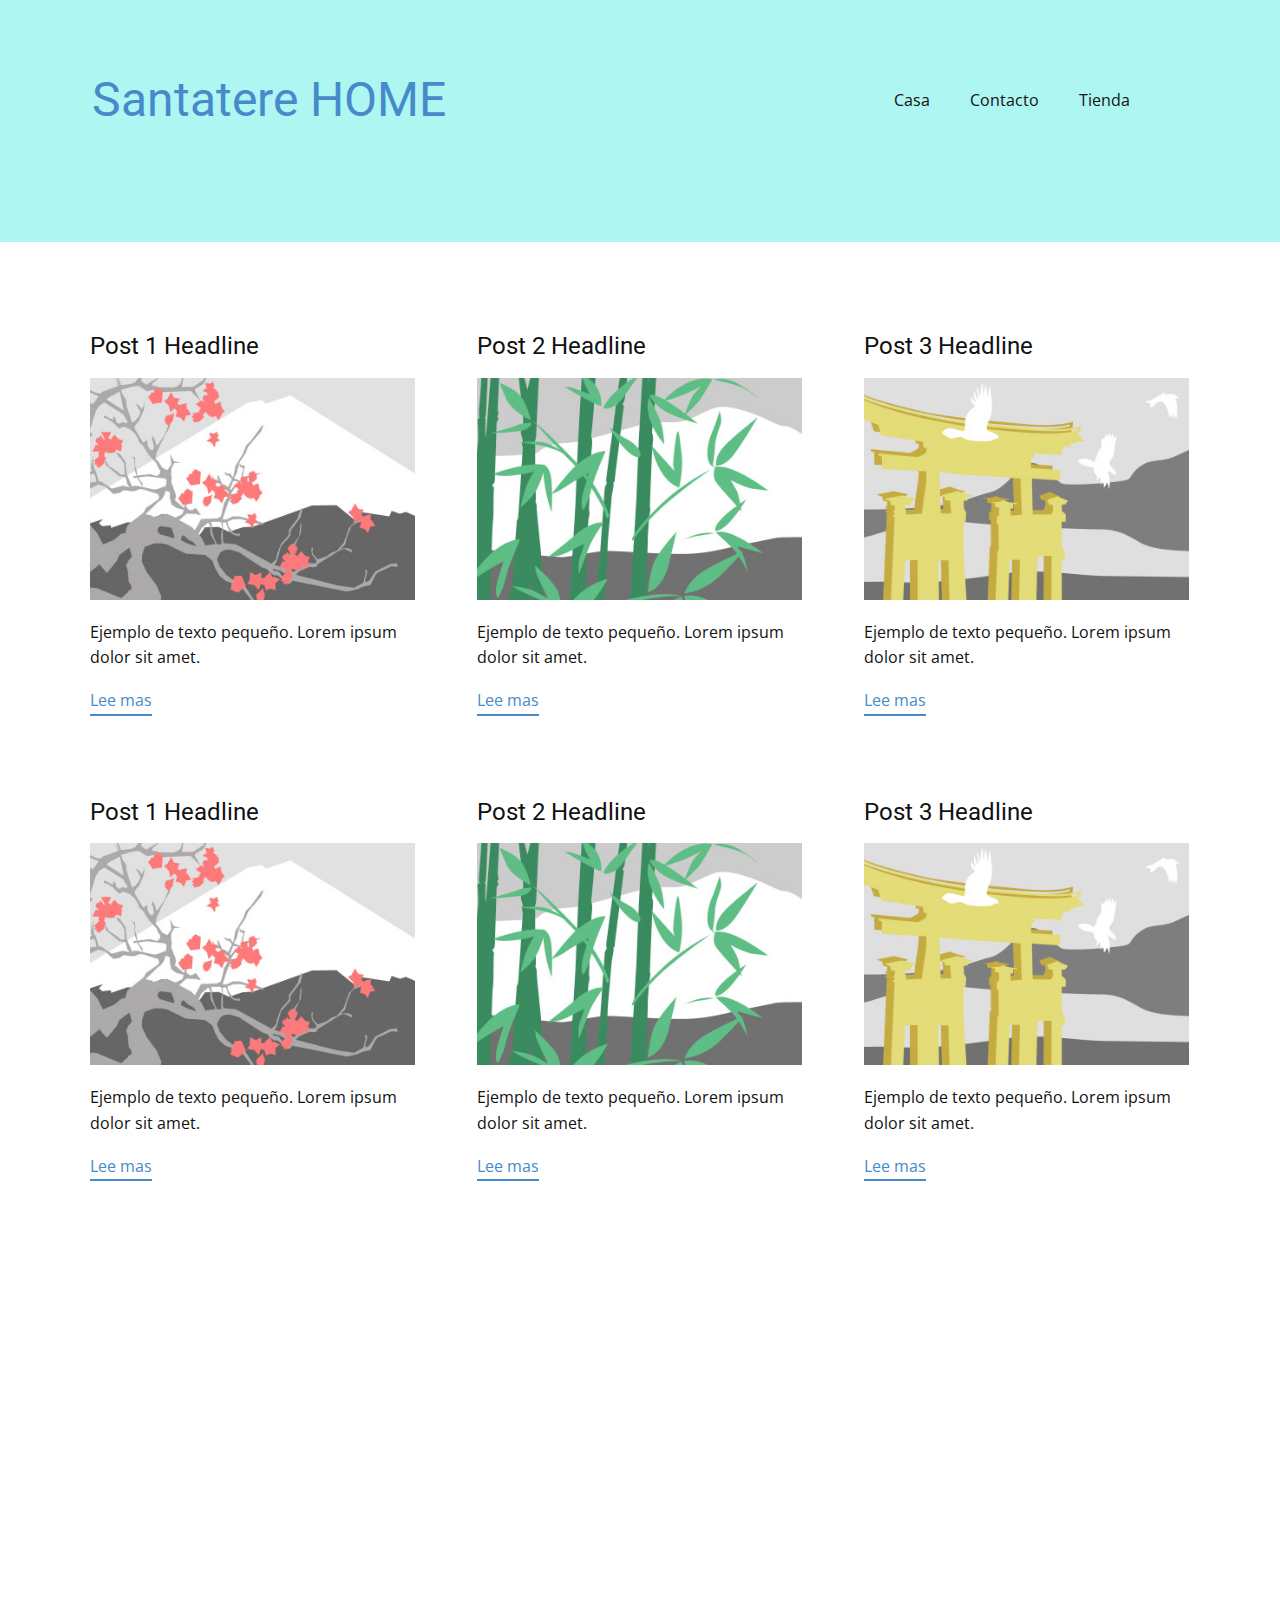
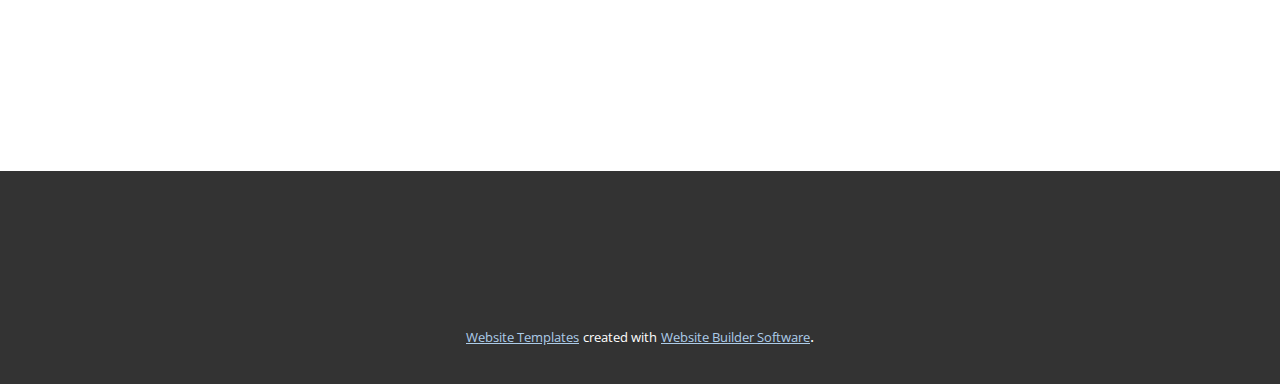
<file: blog/blog.html>
<html style="font-size: 16px;"><head>
    <meta name="viewport" content="width=device-width, initial-scale=1.0">
    <meta charset="utf-8">
    <meta name="keywords" content="Santatere HOME">
    <meta name="description" content="">
    <meta name="page_type" content="np-template-header-footer-from-plugin">
    <title>Blog Template</title>
    <link rel="stylesheet" href="../nicepage.css" media="screen">
<link rel="stylesheet" href="../Blog-Template.css" media="screen">
    <script class="u-script" type="text/javascript" src="../jquery.js" defer=""></script>
    <script class="u-script" type="text/javascript" src="../nicepage.js" defer=""></script>
    <meta name="generator" content="Nicepage 3.17.5, nicepage.com">
    <link id="u-theme-google-font" rel="stylesheet" href="https://fonts.googleapis.com/css?family=Roboto:100,100i,300,300i,400,400i,500,500i,700,700i,900,900i|Open+Sans:300,300i,400,400i,600,600i,700,700i,800,800i">
    
    
    
    <script type="application/ld+json">{
		"@context": "http://schema.org",
		"@type": "Organization",
		"name": ""
}</script>
    <meta property="og:title" content="Blog Template">
    <meta property="og:type" content="website">
    <meta name="theme-color" content="#478ac9">
  </head>
  <body class="u-body"><header class="u-clearfix u-header u-palette-4-light-2 u-header" id="sec-97fc"><div class="u-clearfix u-sheet u-sheet-1">
        <nav class="u-menu u-menu-dropdown u-offcanvas u-menu-1">
          <div class="menu-collapse" style="font-size: 1rem; letter-spacing: 0px;">
            <a class="u-button-style u-custom-active-color u-custom-left-right-menu-spacing u-custom-padding-bottom u-custom-text-active-color u-custom-top-bottom-menu-spacing u-nav-link u-text-active-palette-1-base u-text-hover-palette-2-base" href="#">
              <svg><use xmlns:xlink="http://www.w3.org/1999/xlink" xlink:href="#menu-hamburger"></use></svg>
              <svg version="1.1" xmlns="http://www.w3.org/2000/svg" xmlns:xlink="http://www.w3.org/1999/xlink"><defs><symbol id="menu-hamburger" viewBox="0 0 16 16" style="width: 16px; height: 16px;"><rect y="1" width="16" height="2"></rect><rect y="7" width="16" height="2"></rect><rect y="13" width="16" height="2"></rect>
</symbol>
</defs></svg>
            </a>
          </div>
          <div class="u-custom-menu u-nav-container">
            <ul class="u-nav u-unstyled u-nav-1"><li class="u-nav-item"><a class="u-button-style u-nav-link u-text-active-black u-text-hover-palette-2-base" href="../Casa.html" style="padding: 10px 20px;">Casa</a>
</li><li class="u-nav-item"><a class="u-button-style u-nav-link u-text-active-black u-text-hover-palette-2-base" href="../contacto.html" style="padding: 10px 20px;">Contacto</a>
</li><li class="u-nav-item"><a class="u-button-style u-nav-link u-text-active-black u-text-hover-palette-2-base" href="../tienda.html" style="padding: 10px 20px;">Tienda</a>
</li></ul>
          </div>
          <div class="u-custom-menu u-nav-container-collapse">
            <div class="u-black u-container-style u-inner-container-layout u-opacity u-opacity-95 u-sidenav">
              <div class="u-sidenav-overflow">
                <div class="u-menu-close"></div>
                <ul class="u-align-center u-nav u-popupmenu-items u-unstyled u-nav-2"><li class="u-nav-item"><a class="u-button-style u-nav-link" href="../Casa.html" style="padding: 10px 20px;">Casa</a>
</li><li class="u-nav-item"><a class="u-button-style u-nav-link" href="../contacto.html" style="padding: 10px 20px;">Contacto</a>
</li><li class="u-nav-item"><a class="u-button-style u-nav-link" href="../tienda.html" style="padding: 10px 20px;">Tienda</a>
</li></ul>
              </div>
            </div>
            <div class="u-black u-menu-overlay u-opacity u-opacity-70"></div>
          </div>
        </nav>
        <h1 class="u-text u-text-1">
          <a class="u-active-none u-border-none u-btn u-button-link u-button-style u-hover-none u-none u-text-palette-1-base u-btn-1" href="https://nicepage.com">Santatere HOME</a>
        </h1>
      </div></header>
    <section class="u-clearfix u-section-1" id="sec-24bb">
      <div class="u-clearfix u-sheet u-valign-middle u-sheet-1"><!--blog--><!--blog_options_json--><!--{"type":"Recent","source":"","tags":"","count":""}--><!--/blog_options_json-->
        <div class="u-blog u-expanded-width u-repeater u-repeater-1"><!--blog_post-->
          <div class="u-blog-post u-container-style u-repeater-item u-white u-repeater-item-1">
            <div class="u-container-layout u-similar-container u-valign-top u-container-layout-1"><!--blog_post_header-->
              <h4 class="u-blog-control u-text u-text-1">
                <a class="u-post-header-link" href="../blog/enviar.html"><!--blog_post_header_content-->Post 1 Headline<!--/blog_post_header_content--></a>
              </h4><!--/blog_post_header--><!--blog_post_image-->
              <a class="u-post-header-link" href="../blog/enviar.html"><img alt="" class="u-blog-control u-expanded-width u-image u-image-default u-image-1" src="[data-uri]"></a><!--/blog_post_image--><!--blog_post_content-->
              <div class="u-blog-control u-post-content u-text u-text-2 fr-view">Ejemplo de texto pequeño. Lorem ipsum dolor sit amet.</div><!--/blog_post_content--><!--blog_post_readmore-->
              <a href="../blog/enviar.html" class="u-blog-control u-border-2 u-border-palette-1-base u-btn u-btn-rectangle u-button-style u-none u-btn-1"><!--blog_post_readmore_content-->Lee mas<!--/blog_post_readmore_content--></a><!--/blog_post_readmore-->
            </div>
          </div><div class="u-blog-post u-container-style u-repeater-item u-video-cover u-white">
            <div class="u-container-layout u-similar-container u-valign-top u-container-layout-2"><!--blog_post_header-->
              <h4 class="u-blog-control u-text u-text-3">
                <a class="u-post-header-link" href="../blog/enviar-1.html"><!--blog_post_header_content-->Post 2 Headline<!--/blog_post_header_content--></a>
              </h4><!--/blog_post_header--><!--blog_post_image-->
              <a class="u-post-header-link" href="../blog/enviar-1.html"><img alt="" class="u-blog-control u-expanded-width u-image u-image-default u-image-2" src="[data-uri]"></a><!--/blog_post_image--><!--blog_post_content-->
              <div class="u-blog-control u-post-content u-text u-text-4 fr-view">Ejemplo de texto pequeño. Lorem ipsum dolor sit amet.</div><!--/blog_post_content--><!--blog_post_readmore-->
              <a href="../blog/enviar-1.html" class="u-blog-control u-border-2 u-border-palette-1-base u-btn u-btn-rectangle u-button-style u-none u-btn-2"><!--blog_post_readmore_content-->Lee mas<!--/blog_post_readmore_content--></a><!--/blog_post_readmore-->
            </div>
          </div><div class="u-blog-post u-container-style u-repeater-item u-video-cover u-white">
            <div class="u-container-layout u-similar-container u-valign-top u-container-layout-3"><!--blog_post_header-->
              <h4 class="u-blog-control u-text u-text-5">
                <a class="u-post-header-link" href="../blog/enviar-2.html"><!--blog_post_header_content-->Post 3 Headline<!--/blog_post_header_content--></a>
              </h4><!--/blog_post_header--><!--blog_post_image-->
              <a class="u-post-header-link" href="../blog/enviar-2.html"><img alt="" class="u-blog-control u-expanded-width u-image u-image-default u-image-3" src="[data-uri]"></a><!--/blog_post_image--><!--blog_post_content-->
              <div class="u-blog-control u-post-content u-text u-text-6 fr-view">Ejemplo de texto pequeño. Lorem ipsum dolor sit amet.</div><!--/blog_post_content--><!--blog_post_readmore-->
              <a href="../blog/enviar-2.html" class="u-blog-control u-border-2 u-border-palette-1-base u-btn u-btn-rectangle u-button-style u-none u-btn-3"><!--blog_post_readmore_content-->Lee mas<!--/blog_post_readmore_content--></a><!--/blog_post_readmore-->
            </div>
          </div><div class="u-blog-post u-container-style u-repeater-item u-white u-repeater-item-1">
            <div class="u-container-layout u-similar-container u-valign-top u-container-layout-1"><!--blog_post_header-->
              <h4 class="u-blog-control u-text u-text-1">
                <a class="u-post-header-link" href="../blog/enviar-3.html"><!--blog_post_header_content-->Post 1 Headline<!--/blog_post_header_content--></a>
              </h4><!--/blog_post_header--><!--blog_post_image-->
              <a class="u-post-header-link" href="../blog/enviar-3.html"><img alt="" class="u-blog-control u-expanded-width u-image u-image-default u-image-1" src="[data-uri]"></a><!--/blog_post_image--><!--blog_post_content-->
              <div class="u-blog-control u-post-content u-text u-text-2 fr-view">Ejemplo de texto pequeño. Lorem ipsum dolor sit amet.</div><!--/blog_post_content--><!--blog_post_readmore-->
              <a href="../blog/enviar-3.html" class="u-blog-control u-border-2 u-border-palette-1-base u-btn u-btn-rectangle u-button-style u-none u-btn-1"><!--blog_post_readmore_content-->Lee mas<!--/blog_post_readmore_content--></a><!--/blog_post_readmore-->
            </div>
          </div><div class="u-blog-post u-container-style u-repeater-item u-video-cover u-white">
            <div class="u-container-layout u-similar-container u-valign-top u-container-layout-2"><!--blog_post_header-->
              <h4 class="u-blog-control u-text u-text-3">
                <a class="u-post-header-link" href="../blog/enviar-4.html"><!--blog_post_header_content-->Post 2 Headline<!--/blog_post_header_content--></a>
              </h4><!--/blog_post_header--><!--blog_post_image-->
              <a class="u-post-header-link" href="../blog/enviar-4.html"><img alt="" class="u-blog-control u-expanded-width u-image u-image-default u-image-2" src="[data-uri]"></a><!--/blog_post_image--><!--blog_post_content-->
              <div class="u-blog-control u-post-content u-text u-text-4 fr-view">Ejemplo de texto pequeño. Lorem ipsum dolor sit amet.</div><!--/blog_post_content--><!--blog_post_readmore-->
              <a href="../blog/enviar-4.html" class="u-blog-control u-border-2 u-border-palette-1-base u-btn u-btn-rectangle u-button-style u-none u-btn-2"><!--blog_post_readmore_content-->Lee mas<!--/blog_post_readmore_content--></a><!--/blog_post_readmore-->
            </div>
          </div><div class="u-blog-post u-container-style u-repeater-item u-video-cover u-white">
            <div class="u-container-layout u-similar-container u-valign-top u-container-layout-3"><!--blog_post_header-->
              <h4 class="u-blog-control u-text u-text-5">
                <a class="u-post-header-link" href="../blog/enviar-5.html"><!--blog_post_header_content-->Post 3 Headline<!--/blog_post_header_content--></a>
              </h4><!--/blog_post_header--><!--blog_post_image-->
              <a class="u-post-header-link" href="../blog/enviar-5.html"><img alt="" class="u-blog-control u-expanded-width u-image u-image-default u-image-3" src="[data-uri]"></a><!--/blog_post_image--><!--blog_post_content-->
              <div class="u-blog-control u-post-content u-text u-text-6 fr-view">Ejemplo de texto pequeño. Lorem ipsum dolor sit amet.</div><!--/blog_post_content--><!--blog_post_readmore-->
              <a href="../blog/enviar-5.html" class="u-blog-control u-border-2 u-border-palette-1-base u-btn u-btn-rectangle u-button-style u-none u-btn-3"><!--blog_post_readmore_content-->Lee mas<!--/blog_post_readmore_content--></a><!--/blog_post_readmore-->
            </div>
          </div><!--/blog_post--><!--blog_post-->
          <!--/blog_post--><!--blog_post-->
          <!--/blog_post-->
        </div><!--/blog-->
      </div>
    </section>
    <section class="u-clearfix u-section-2" id="sec-1e01">
      <div class="u-clearfix u-sheet u-sheet-1"></div>
    </section>
    
    
    <footer class="u-align-left u-clearfix u-footer u-grey-80 u-footer" id="sec-eb37"><div class="u-clearfix u-sheet u-sheet-1"></div></footer>
    <section class="u-backlink u-clearfix u-grey-80">
      <a class="u-link" href="https://nicepage.com/website-templates" target="_blank">
        <span>Website Templates</span>
      </a>
      <p class="u-text">
        <span>created with</span>
      </p>
      <a class="u-link" href="https://nicepage.com/" target="_blank">
        <span>Website Builder Software</span>
      </a>. 
    </section>
  
</body></html>
</file>
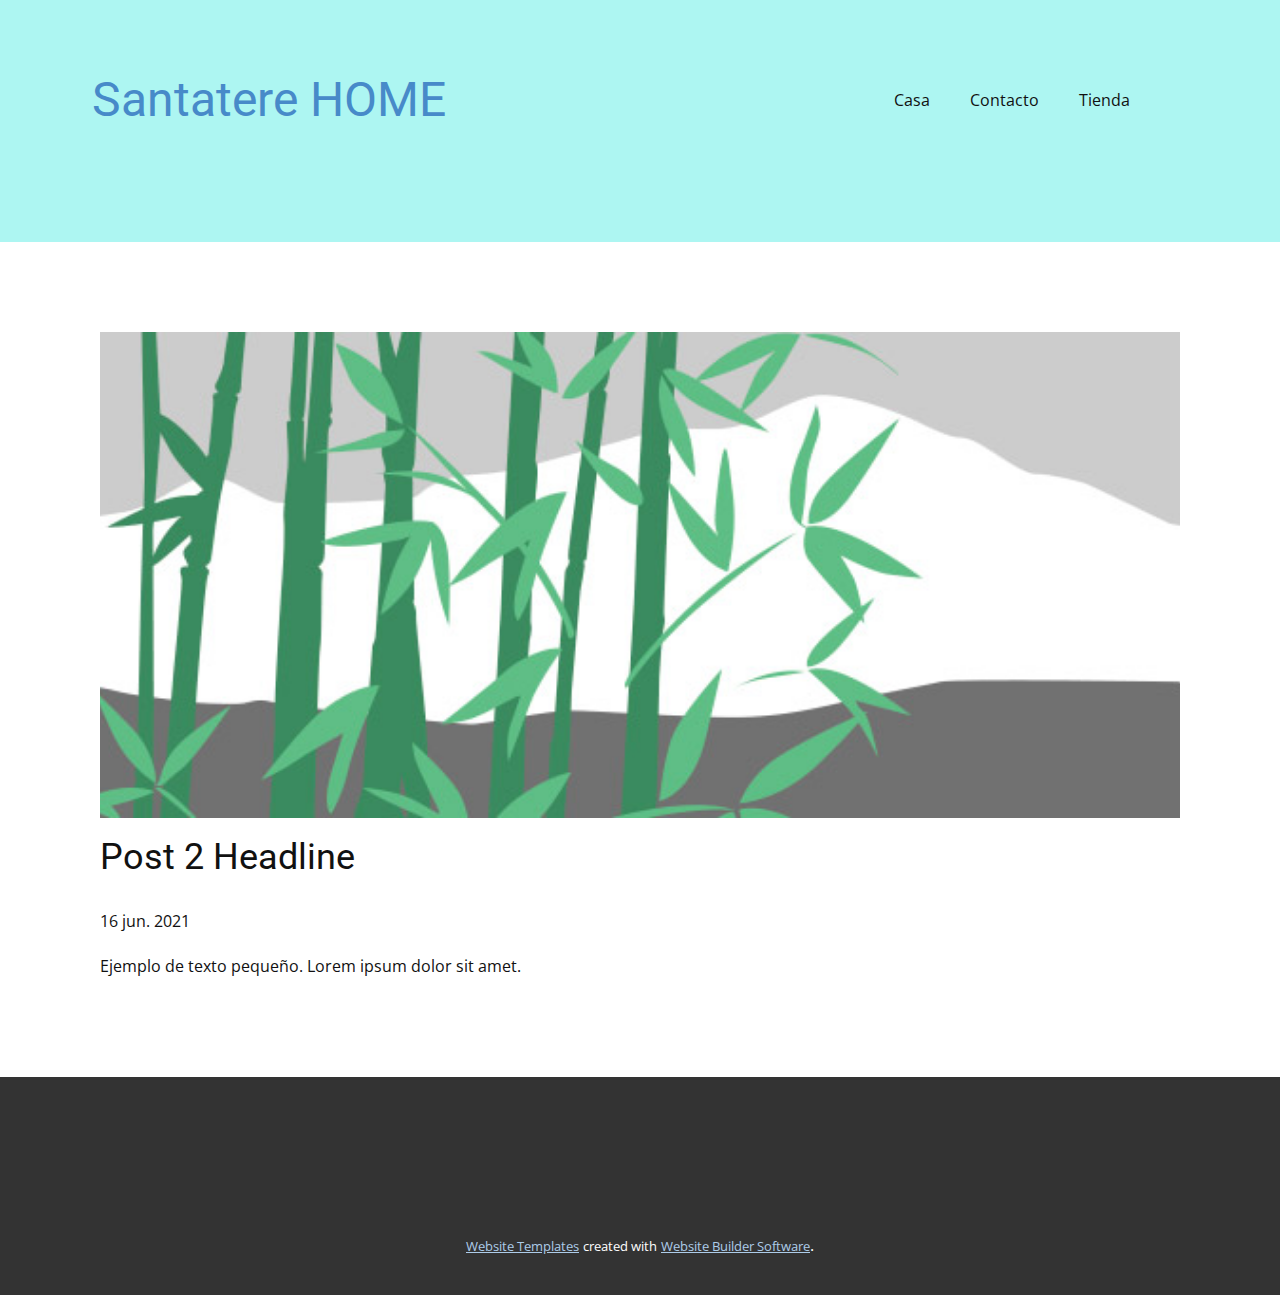
<file: blog/enviar-1.html>
<!doctype html>
<html style="font-size: 16px;"><head>
    <meta name="viewport" content="width=device-width, initial-scale=1.0">
    <meta charset="utf-8">
    <meta name="keywords" content="Post 1 Headline">
    <meta name="description" content="">
    <meta name="page_type" content="np-template-header-footer-from-plugin">
    <title>Post 2 Headline</title>
    <link rel="stylesheet" href="../nicepage.css" media="screen">
<link rel="stylesheet" href="../Post-Template.css" media="screen">
    <script class="u-script" type="text/javascript" src="../jquery.js" defer=""></script>
    <script class="u-script" type="text/javascript" src="../nicepage.js" defer=""></script>
    <meta name="generator" content="Nicepage 3.17.5, nicepage.com">
    <link id="u-theme-google-font" rel="stylesheet" href="https://fonts.googleapis.com/css?family=Roboto:100,100i,300,300i,400,400i,500,500i,700,700i,900,900i|Open+Sans:300,300i,400,400i,600,600i,700,700i,800,800i">
    
    
    <script type="application/ld+json">{
		"@context": "http://schema.org",
		"@type": "Organization",
		"name": ""
}</script>
    <meta property="og:title" content="Post Template">
    <meta property="og:type" content="website">
    <meta name="theme-color" content="#478ac9">
  </head>
  <body class="u-body"><header class="u-clearfix u-header u-palette-4-light-2 u-header" id="sec-97fc"><div class="u-clearfix u-sheet u-sheet-1">
        <nav class="u-menu u-menu-dropdown u-offcanvas u-menu-1">
          <div class="menu-collapse" style="font-size: 1rem; letter-spacing: 0px;">
            <a class="u-button-style u-custom-active-color u-custom-left-right-menu-spacing u-custom-padding-bottom u-custom-text-active-color u-custom-top-bottom-menu-spacing u-nav-link u-text-active-palette-1-base u-text-hover-palette-2-base" href="#">
              <svg><use xmlns:xlink="http://www.w3.org/1999/xlink" xlink:href="#menu-hamburger"></use></svg>
              <svg version="1.1" xmlns="http://www.w3.org/2000/svg" xmlns:xlink="http://www.w3.org/1999/xlink"><defs><symbol id="menu-hamburger" viewBox="0 0 16 16" style="width: 16px; height: 16px;"><rect y="1" width="16" height="2"></rect><rect y="7" width="16" height="2"></rect><rect y="13" width="16" height="2"></rect>
</symbol>
</defs></svg>
            </a>
          </div>
          <div class="u-custom-menu u-nav-container">
            <ul class="u-nav u-unstyled u-nav-1"><li class="u-nav-item"><a class="u-button-style u-nav-link u-text-active-black u-text-hover-palette-2-base" href="../Casa.html" style="padding: 10px 20px;">Casa</a>
</li><li class="u-nav-item"><a class="u-button-style u-nav-link u-text-active-black u-text-hover-palette-2-base" href="../contacto.html" style="padding: 10px 20px;">Contacto</a>
</li><li class="u-nav-item"><a class="u-button-style u-nav-link u-text-active-black u-text-hover-palette-2-base" href="../tienda.html" style="padding: 10px 20px;">Tienda</a>
</li></ul>
          </div>
          <div class="u-custom-menu u-nav-container-collapse">
            <div class="u-black u-container-style u-inner-container-layout u-opacity u-opacity-95 u-sidenav">
              <div class="u-sidenav-overflow">
                <div class="u-menu-close"></div>
                <ul class="u-align-center u-nav u-popupmenu-items u-unstyled u-nav-2"><li class="u-nav-item"><a class="u-button-style u-nav-link" href="../Casa.html" style="padding: 10px 20px;">Casa</a>
</li><li class="u-nav-item"><a class="u-button-style u-nav-link" href="../contacto.html" style="padding: 10px 20px;">Contacto</a>
</li><li class="u-nav-item"><a class="u-button-style u-nav-link" href="../tienda.html" style="padding: 10px 20px;">Tienda</a>
</li></ul>
              </div>
            </div>
            <div class="u-black u-menu-overlay u-opacity u-opacity-70"></div>
          </div>
        </nav>
        <h1 class="u-text u-text-1">
          <a class="u-active-none u-border-none u-btn u-button-link u-button-style u-hover-none u-none u-text-palette-1-base u-btn-1" href="https://nicepage.com">Santatere HOME</a>
        </h1>
      </div></header>
    <section class="u-align-center u-clearfix u-section-1" id="sec-909d">
      <div class="u-clearfix u-sheet u-valign-middle-md u-valign-middle-sm u-valign-middle-xs u-sheet-1"><!--post_details--><!--post_details_options_json--><!--{"source":""}--><!--/post_details_options_json--><!--blog_post-->
        <div class="u-container-style u-expanded-width u-post-details u-post-details-1">
          <div class="u-container-layout u-valign-middle u-container-layout-1"><!--blog_post_image-->
            <img alt="" class="u-blog-control u-expanded-width u-image u-image-default u-image-1" src="[data-uri]"><!--/blog_post_image--><!--blog_post_header-->
            <h2 class="u-blog-control u-text u-text-1">Post 2 Headline</h2><!--/blog_post_header--><!--blog_post_metadata-->
            <div class="u-blog-control u-metadata u-metadata-1"><!--blog_post_metadata_date-->
              <span class="u-meta-date u-meta-icon">16 jun. 2021</span><!--/blog_post_metadata_date--><!--blog_post_metadata_category-->
              <!--/blog_post_metadata_category--><!--blog_post_metadata_comments-->
              <!--/blog_post_metadata_comments-->
            </div><!--/blog_post_metadata--><!--blog_post_content-->
            <div class="u-align-justify u-blog-control u-post-content u-text u-text-2 fr-view">
  Ejemplo de texto pequeño. Lorem ipsum dolor sit amet.
  </div><!--/blog_post_content-->
          </div>
        </div><!--/blog_post--><!--/post_details-->
      </div>
    </section>
    
    
    <footer class="u-align-left u-clearfix u-footer u-grey-80 u-footer" id="sec-eb37"><div class="u-clearfix u-sheet u-sheet-1"></div></footer>
    <section class="u-backlink u-clearfix u-grey-80">
      <a class="u-link" href="https://nicepage.com/website-templates" target="_blank">
        <span>Website Templates</span>
      </a>
      <p class="u-text">
        <span>created with</span>
      </p>
      <a class="u-link" href="https://nicepage.com/" target="_blank">
        <span>Website Builder Software</span>
      </a>. 
    </section>
  
</body></html>
</file>
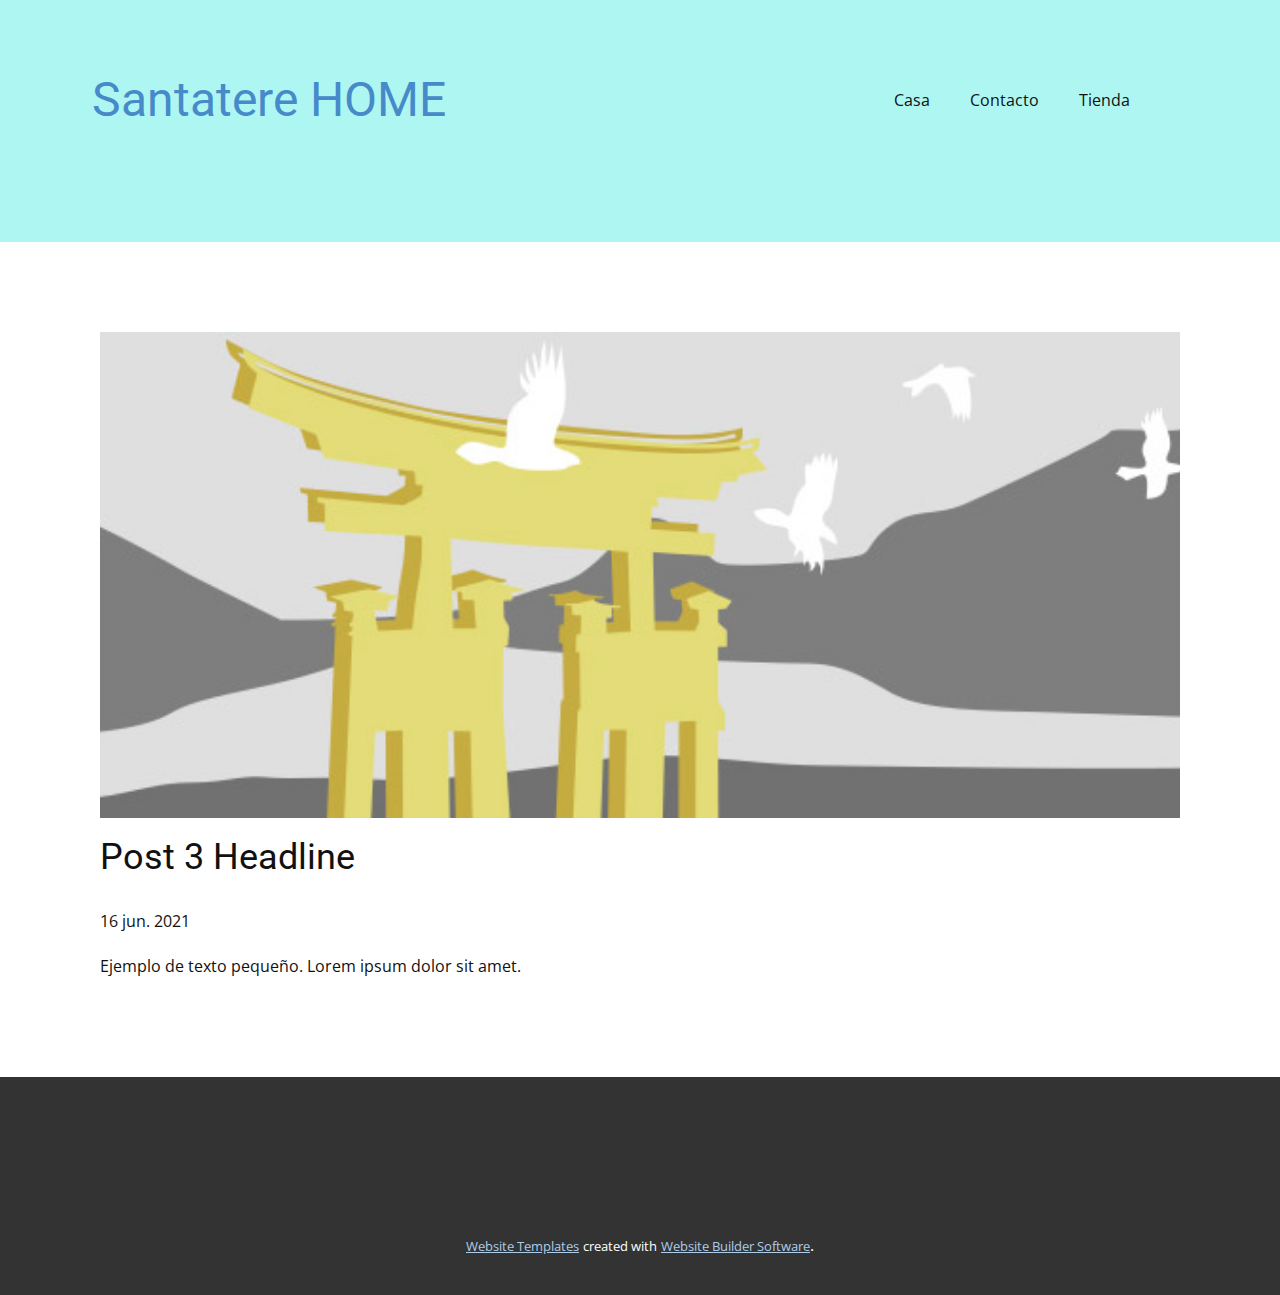
<file: blog/enviar-2.html>
<!doctype html>
<html style="font-size: 16px;"><head>
    <meta name="viewport" content="width=device-width, initial-scale=1.0">
    <meta charset="utf-8">
    <meta name="keywords" content="Post 1 Headline">
    <meta name="description" content="">
    <meta name="page_type" content="np-template-header-footer-from-plugin">
    <title>Post 3 Headline</title>
    <link rel="stylesheet" href="../nicepage.css" media="screen">
<link rel="stylesheet" href="../Post-Template.css" media="screen">
    <script class="u-script" type="text/javascript" src="../jquery.js" defer=""></script>
    <script class="u-script" type="text/javascript" src="../nicepage.js" defer=""></script>
    <meta name="generator" content="Nicepage 3.17.5, nicepage.com">
    <link id="u-theme-google-font" rel="stylesheet" href="https://fonts.googleapis.com/css?family=Roboto:100,100i,300,300i,400,400i,500,500i,700,700i,900,900i|Open+Sans:300,300i,400,400i,600,600i,700,700i,800,800i">
    
    
    <script type="application/ld+json">{
		"@context": "http://schema.org",
		"@type": "Organization",
		"name": ""
}</script>
    <meta property="og:title" content="Post Template">
    <meta property="og:type" content="website">
    <meta name="theme-color" content="#478ac9">
  </head>
  <body class="u-body"><header class="u-clearfix u-header u-palette-4-light-2 u-header" id="sec-97fc"><div class="u-clearfix u-sheet u-sheet-1">
        <nav class="u-menu u-menu-dropdown u-offcanvas u-menu-1">
          <div class="menu-collapse" style="font-size: 1rem; letter-spacing: 0px;">
            <a class="u-button-style u-custom-active-color u-custom-left-right-menu-spacing u-custom-padding-bottom u-custom-text-active-color u-custom-top-bottom-menu-spacing u-nav-link u-text-active-palette-1-base u-text-hover-palette-2-base" href="#">
              <svg><use xmlns:xlink="http://www.w3.org/1999/xlink" xlink:href="#menu-hamburger"></use></svg>
              <svg version="1.1" xmlns="http://www.w3.org/2000/svg" xmlns:xlink="http://www.w3.org/1999/xlink"><defs><symbol id="menu-hamburger" viewBox="0 0 16 16" style="width: 16px; height: 16px;"><rect y="1" width="16" height="2"></rect><rect y="7" width="16" height="2"></rect><rect y="13" width="16" height="2"></rect>
</symbol>
</defs></svg>
            </a>
          </div>
          <div class="u-custom-menu u-nav-container">
            <ul class="u-nav u-unstyled u-nav-1"><li class="u-nav-item"><a class="u-button-style u-nav-link u-text-active-black u-text-hover-palette-2-base" href="../Casa.html" style="padding: 10px 20px;">Casa</a>
</li><li class="u-nav-item"><a class="u-button-style u-nav-link u-text-active-black u-text-hover-palette-2-base" href="../contacto.html" style="padding: 10px 20px;">Contacto</a>
</li><li class="u-nav-item"><a class="u-button-style u-nav-link u-text-active-black u-text-hover-palette-2-base" href="../tienda.html" style="padding: 10px 20px;">Tienda</a>
</li></ul>
          </div>
          <div class="u-custom-menu u-nav-container-collapse">
            <div class="u-black u-container-style u-inner-container-layout u-opacity u-opacity-95 u-sidenav">
              <div class="u-sidenav-overflow">
                <div class="u-menu-close"></div>
                <ul class="u-align-center u-nav u-popupmenu-items u-unstyled u-nav-2"><li class="u-nav-item"><a class="u-button-style u-nav-link" href="../Casa.html" style="padding: 10px 20px;">Casa</a>
</li><li class="u-nav-item"><a class="u-button-style u-nav-link" href="../contacto.html" style="padding: 10px 20px;">Contacto</a>
</li><li class="u-nav-item"><a class="u-button-style u-nav-link" href="../tienda.html" style="padding: 10px 20px;">Tienda</a>
</li></ul>
              </div>
            </div>
            <div class="u-black u-menu-overlay u-opacity u-opacity-70"></div>
          </div>
        </nav>
        <h1 class="u-text u-text-1">
          <a class="u-active-none u-border-none u-btn u-button-link u-button-style u-hover-none u-none u-text-palette-1-base u-btn-1" href="https://nicepage.com">Santatere HOME</a>
        </h1>
      </div></header>
    <section class="u-align-center u-clearfix u-section-1" id="sec-909d">
      <div class="u-clearfix u-sheet u-valign-middle-md u-valign-middle-sm u-valign-middle-xs u-sheet-1"><!--post_details--><!--post_details_options_json--><!--{"source":""}--><!--/post_details_options_json--><!--blog_post-->
        <div class="u-container-style u-expanded-width u-post-details u-post-details-1">
          <div class="u-container-layout u-valign-middle u-container-layout-1"><!--blog_post_image-->
            <img alt="" class="u-blog-control u-expanded-width u-image u-image-default u-image-1" src="[data-uri]"><!--/blog_post_image--><!--blog_post_header-->
            <h2 class="u-blog-control u-text u-text-1">Post 3 Headline</h2><!--/blog_post_header--><!--blog_post_metadata-->
            <div class="u-blog-control u-metadata u-metadata-1"><!--blog_post_metadata_date-->
              <span class="u-meta-date u-meta-icon">16 jun. 2021</span><!--/blog_post_metadata_date--><!--blog_post_metadata_category-->
              <!--/blog_post_metadata_category--><!--blog_post_metadata_comments-->
              <!--/blog_post_metadata_comments-->
            </div><!--/blog_post_metadata--><!--blog_post_content-->
            <div class="u-align-justify u-blog-control u-post-content u-text u-text-2 fr-view">
  Ejemplo de texto pequeño. Lorem ipsum dolor sit amet.
  </div><!--/blog_post_content-->
          </div>
        </div><!--/blog_post--><!--/post_details-->
      </div>
    </section>
    
    
    <footer class="u-align-left u-clearfix u-footer u-grey-80 u-footer" id="sec-eb37"><div class="u-clearfix u-sheet u-sheet-1"></div></footer>
    <section class="u-backlink u-clearfix u-grey-80">
      <a class="u-link" href="https://nicepage.com/website-templates" target="_blank">
        <span>Website Templates</span>
      </a>
      <p class="u-text">
        <span>created with</span>
      </p>
      <a class="u-link" href="https://nicepage.com/" target="_blank">
        <span>Website Builder Software</span>
      </a>. 
    </section>
  
</body></html>
</file>
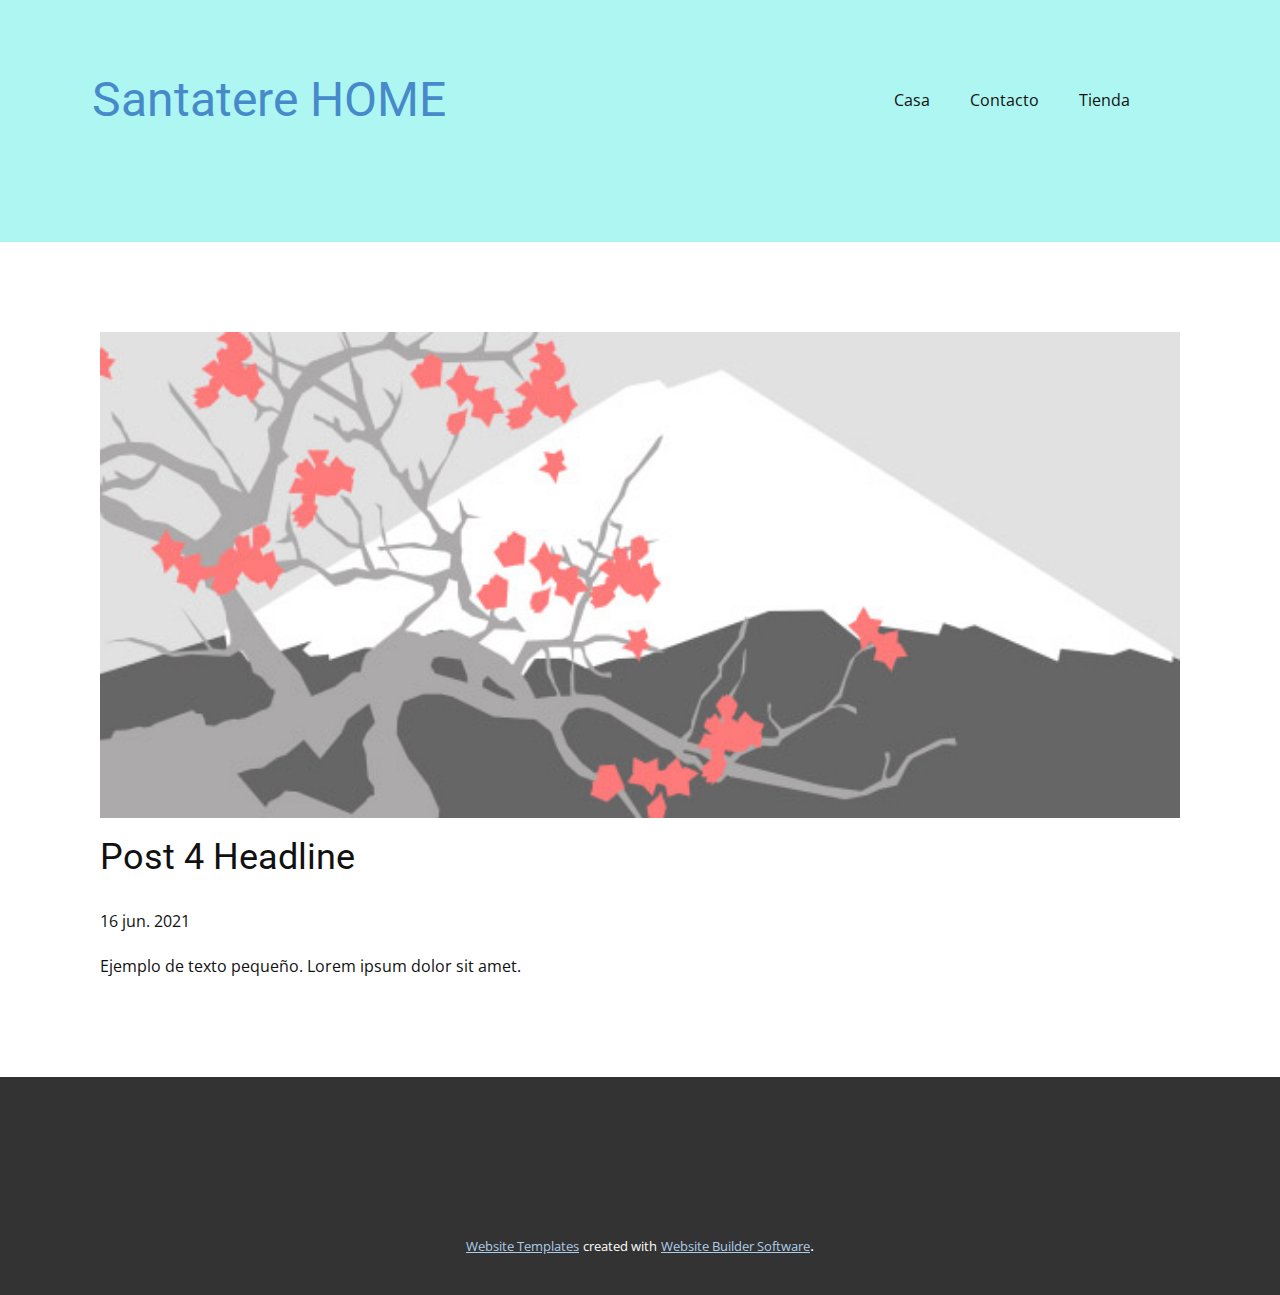
<file: blog/enviar-3.html>
<!doctype html>
<html style="font-size: 16px;"><head>
    <meta name="viewport" content="width=device-width, initial-scale=1.0">
    <meta charset="utf-8">
    <meta name="keywords" content="Post 1 Headline">
    <meta name="description" content="">
    <meta name="page_type" content="np-template-header-footer-from-plugin">
    <title>Post 4 Headline</title>
    <link rel="stylesheet" href="../nicepage.css" media="screen">
<link rel="stylesheet" href="../Post-Template.css" media="screen">
    <script class="u-script" type="text/javascript" src="../jquery.js" defer=""></script>
    <script class="u-script" type="text/javascript" src="../nicepage.js" defer=""></script>
    <meta name="generator" content="Nicepage 3.17.5, nicepage.com">
    <link id="u-theme-google-font" rel="stylesheet" href="https://fonts.googleapis.com/css?family=Roboto:100,100i,300,300i,400,400i,500,500i,700,700i,900,900i|Open+Sans:300,300i,400,400i,600,600i,700,700i,800,800i">
    
    
    <script type="application/ld+json">{
		"@context": "http://schema.org",
		"@type": "Organization",
		"name": ""
}</script>
    <meta property="og:title" content="Post Template">
    <meta property="og:type" content="website">
    <meta name="theme-color" content="#478ac9">
  </head>
  <body class="u-body"><header class="u-clearfix u-header u-palette-4-light-2 u-header" id="sec-97fc"><div class="u-clearfix u-sheet u-sheet-1">
        <nav class="u-menu u-menu-dropdown u-offcanvas u-menu-1">
          <div class="menu-collapse" style="font-size: 1rem; letter-spacing: 0px;">
            <a class="u-button-style u-custom-active-color u-custom-left-right-menu-spacing u-custom-padding-bottom u-custom-text-active-color u-custom-top-bottom-menu-spacing u-nav-link u-text-active-palette-1-base u-text-hover-palette-2-base" href="#">
              <svg><use xmlns:xlink="http://www.w3.org/1999/xlink" xlink:href="#menu-hamburger"></use></svg>
              <svg version="1.1" xmlns="http://www.w3.org/2000/svg" xmlns:xlink="http://www.w3.org/1999/xlink"><defs><symbol id="menu-hamburger" viewBox="0 0 16 16" style="width: 16px; height: 16px;"><rect y="1" width="16" height="2"></rect><rect y="7" width="16" height="2"></rect><rect y="13" width="16" height="2"></rect>
</symbol>
</defs></svg>
            </a>
          </div>
          <div class="u-custom-menu u-nav-container">
            <ul class="u-nav u-unstyled u-nav-1"><li class="u-nav-item"><a class="u-button-style u-nav-link u-text-active-black u-text-hover-palette-2-base" href="../Casa.html" style="padding: 10px 20px;">Casa</a>
</li><li class="u-nav-item"><a class="u-button-style u-nav-link u-text-active-black u-text-hover-palette-2-base" href="../contacto.html" style="padding: 10px 20px;">Contacto</a>
</li><li class="u-nav-item"><a class="u-button-style u-nav-link u-text-active-black u-text-hover-palette-2-base" href="../tienda.html" style="padding: 10px 20px;">Tienda</a>
</li></ul>
          </div>
          <div class="u-custom-menu u-nav-container-collapse">
            <div class="u-black u-container-style u-inner-container-layout u-opacity u-opacity-95 u-sidenav">
              <div class="u-sidenav-overflow">
                <div class="u-menu-close"></div>
                <ul class="u-align-center u-nav u-popupmenu-items u-unstyled u-nav-2"><li class="u-nav-item"><a class="u-button-style u-nav-link" href="../Casa.html" style="padding: 10px 20px;">Casa</a>
</li><li class="u-nav-item"><a class="u-button-style u-nav-link" href="../contacto.html" style="padding: 10px 20px;">Contacto</a>
</li><li class="u-nav-item"><a class="u-button-style u-nav-link" href="../tienda.html" style="padding: 10px 20px;">Tienda</a>
</li></ul>
              </div>
            </div>
            <div class="u-black u-menu-overlay u-opacity u-opacity-70"></div>
          </div>
        </nav>
        <h1 class="u-text u-text-1">
          <a class="u-active-none u-border-none u-btn u-button-link u-button-style u-hover-none u-none u-text-palette-1-base u-btn-1" href="https://nicepage.com">Santatere HOME</a>
        </h1>
      </div></header>
    <section class="u-align-center u-clearfix u-section-1" id="sec-909d">
      <div class="u-clearfix u-sheet u-valign-middle-md u-valign-middle-sm u-valign-middle-xs u-sheet-1"><!--post_details--><!--post_details_options_json--><!--{"source":""}--><!--/post_details_options_json--><!--blog_post-->
        <div class="u-container-style u-expanded-width u-post-details u-post-details-1">
          <div class="u-container-layout u-valign-middle u-container-layout-1"><!--blog_post_image-->
            <img alt="" class="u-blog-control u-expanded-width u-image u-image-default u-image-1" src="[data-uri]"><!--/blog_post_image--><!--blog_post_header-->
            <h2 class="u-blog-control u-text u-text-1">Post 4 Headline</h2><!--/blog_post_header--><!--blog_post_metadata-->
            <div class="u-blog-control u-metadata u-metadata-1"><!--blog_post_metadata_date-->
              <span class="u-meta-date u-meta-icon">16 jun. 2021</span><!--/blog_post_metadata_date--><!--blog_post_metadata_category-->
              <!--/blog_post_metadata_category--><!--blog_post_metadata_comments-->
              <!--/blog_post_metadata_comments-->
            </div><!--/blog_post_metadata--><!--blog_post_content-->
            <div class="u-align-justify u-blog-control u-post-content u-text u-text-2 fr-view">
  Ejemplo de texto pequeño. Lorem ipsum dolor sit amet.
  </div><!--/blog_post_content-->
          </div>
        </div><!--/blog_post--><!--/post_details-->
      </div>
    </section>
    
    
    <footer class="u-align-left u-clearfix u-footer u-grey-80 u-footer" id="sec-eb37"><div class="u-clearfix u-sheet u-sheet-1"></div></footer>
    <section class="u-backlink u-clearfix u-grey-80">
      <a class="u-link" href="https://nicepage.com/website-templates" target="_blank">
        <span>Website Templates</span>
      </a>
      <p class="u-text">
        <span>created with</span>
      </p>
      <a class="u-link" href="https://nicepage.com/" target="_blank">
        <span>Website Builder Software</span>
      </a>. 
    </section>
  
</body></html>
</file>
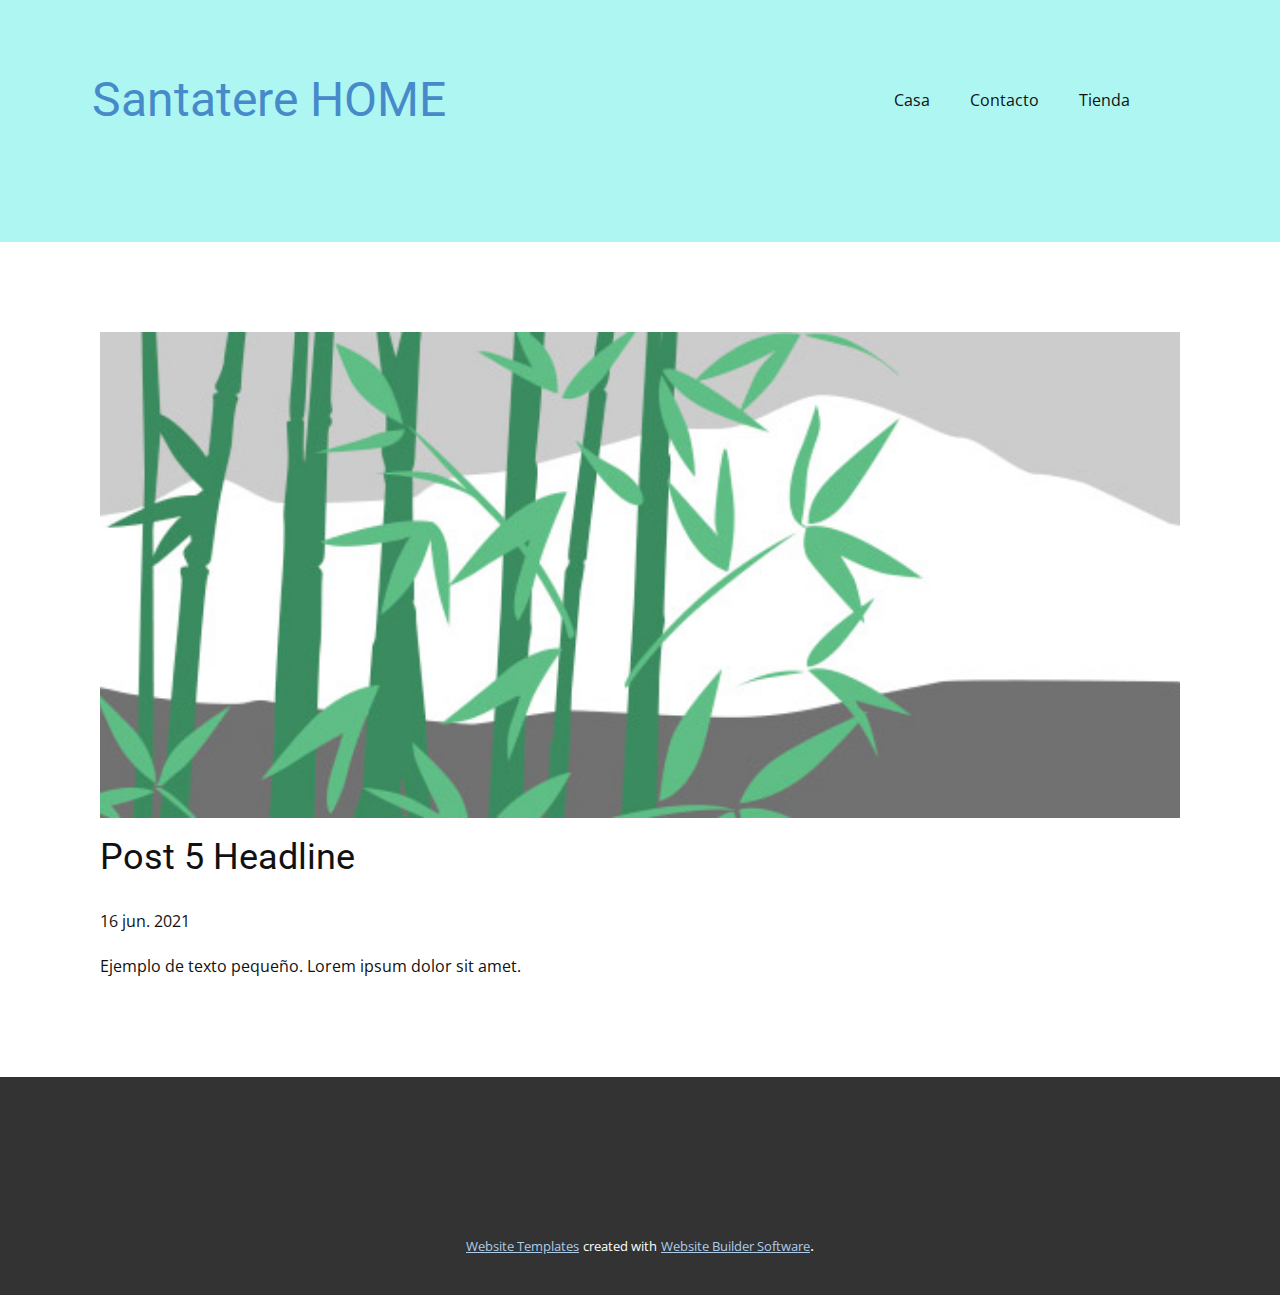
<file: blog/enviar-4.html>
<!doctype html>
<html style="font-size: 16px;"><head>
    <meta name="viewport" content="width=device-width, initial-scale=1.0">
    <meta charset="utf-8">
    <meta name="keywords" content="Post 1 Headline">
    <meta name="description" content="">
    <meta name="page_type" content="np-template-header-footer-from-plugin">
    <title>Post 5 Headline</title>
    <link rel="stylesheet" href="../nicepage.css" media="screen">
<link rel="stylesheet" href="../Post-Template.css" media="screen">
    <script class="u-script" type="text/javascript" src="../jquery.js" defer=""></script>
    <script class="u-script" type="text/javascript" src="../nicepage.js" defer=""></script>
    <meta name="generator" content="Nicepage 3.17.5, nicepage.com">
    <link id="u-theme-google-font" rel="stylesheet" href="https://fonts.googleapis.com/css?family=Roboto:100,100i,300,300i,400,400i,500,500i,700,700i,900,900i|Open+Sans:300,300i,400,400i,600,600i,700,700i,800,800i">
    
    
    <script type="application/ld+json">{
		"@context": "http://schema.org",
		"@type": "Organization",
		"name": ""
}</script>
    <meta property="og:title" content="Post Template">
    <meta property="og:type" content="website">
    <meta name="theme-color" content="#478ac9">
  </head>
  <body class="u-body"><header class="u-clearfix u-header u-palette-4-light-2 u-header" id="sec-97fc"><div class="u-clearfix u-sheet u-sheet-1">
        <nav class="u-menu u-menu-dropdown u-offcanvas u-menu-1">
          <div class="menu-collapse" style="font-size: 1rem; letter-spacing: 0px;">
            <a class="u-button-style u-custom-active-color u-custom-left-right-menu-spacing u-custom-padding-bottom u-custom-text-active-color u-custom-top-bottom-menu-spacing u-nav-link u-text-active-palette-1-base u-text-hover-palette-2-base" href="#">
              <svg><use xmlns:xlink="http://www.w3.org/1999/xlink" xlink:href="#menu-hamburger"></use></svg>
              <svg version="1.1" xmlns="http://www.w3.org/2000/svg" xmlns:xlink="http://www.w3.org/1999/xlink"><defs><symbol id="menu-hamburger" viewBox="0 0 16 16" style="width: 16px; height: 16px;"><rect y="1" width="16" height="2"></rect><rect y="7" width="16" height="2"></rect><rect y="13" width="16" height="2"></rect>
</symbol>
</defs></svg>
            </a>
          </div>
          <div class="u-custom-menu u-nav-container">
            <ul class="u-nav u-unstyled u-nav-1"><li class="u-nav-item"><a class="u-button-style u-nav-link u-text-active-black u-text-hover-palette-2-base" href="../Casa.html" style="padding: 10px 20px;">Casa</a>
</li><li class="u-nav-item"><a class="u-button-style u-nav-link u-text-active-black u-text-hover-palette-2-base" href="../contacto.html" style="padding: 10px 20px;">Contacto</a>
</li><li class="u-nav-item"><a class="u-button-style u-nav-link u-text-active-black u-text-hover-palette-2-base" href="../tienda.html" style="padding: 10px 20px;">Tienda</a>
</li></ul>
          </div>
          <div class="u-custom-menu u-nav-container-collapse">
            <div class="u-black u-container-style u-inner-container-layout u-opacity u-opacity-95 u-sidenav">
              <div class="u-sidenav-overflow">
                <div class="u-menu-close"></div>
                <ul class="u-align-center u-nav u-popupmenu-items u-unstyled u-nav-2"><li class="u-nav-item"><a class="u-button-style u-nav-link" href="../Casa.html" style="padding: 10px 20px;">Casa</a>
</li><li class="u-nav-item"><a class="u-button-style u-nav-link" href="../contacto.html" style="padding: 10px 20px;">Contacto</a>
</li><li class="u-nav-item"><a class="u-button-style u-nav-link" href="../tienda.html" style="padding: 10px 20px;">Tienda</a>
</li></ul>
              </div>
            </div>
            <div class="u-black u-menu-overlay u-opacity u-opacity-70"></div>
          </div>
        </nav>
        <h1 class="u-text u-text-1">
          <a class="u-active-none u-border-none u-btn u-button-link u-button-style u-hover-none u-none u-text-palette-1-base u-btn-1" href="https://nicepage.com">Santatere HOME</a>
        </h1>
      </div></header>
    <section class="u-align-center u-clearfix u-section-1" id="sec-909d">
      <div class="u-clearfix u-sheet u-valign-middle-md u-valign-middle-sm u-valign-middle-xs u-sheet-1"><!--post_details--><!--post_details_options_json--><!--{"source":""}--><!--/post_details_options_json--><!--blog_post-->
        <div class="u-container-style u-expanded-width u-post-details u-post-details-1">
          <div class="u-container-layout u-valign-middle u-container-layout-1"><!--blog_post_image-->
            <img alt="" class="u-blog-control u-expanded-width u-image u-image-default u-image-1" src="[data-uri]"><!--/blog_post_image--><!--blog_post_header-->
            <h2 class="u-blog-control u-text u-text-1">Post 5 Headline</h2><!--/blog_post_header--><!--blog_post_metadata-->
            <div class="u-blog-control u-metadata u-metadata-1"><!--blog_post_metadata_date-->
              <span class="u-meta-date u-meta-icon">16 jun. 2021</span><!--/blog_post_metadata_date--><!--blog_post_metadata_category-->
              <!--/blog_post_metadata_category--><!--blog_post_metadata_comments-->
              <!--/blog_post_metadata_comments-->
            </div><!--/blog_post_metadata--><!--blog_post_content-->
            <div class="u-align-justify u-blog-control u-post-content u-text u-text-2 fr-view">
  Ejemplo de texto pequeño. Lorem ipsum dolor sit amet.
  </div><!--/blog_post_content-->
          </div>
        </div><!--/blog_post--><!--/post_details-->
      </div>
    </section>
    
    
    <footer class="u-align-left u-clearfix u-footer u-grey-80 u-footer" id="sec-eb37"><div class="u-clearfix u-sheet u-sheet-1"></div></footer>
    <section class="u-backlink u-clearfix u-grey-80">
      <a class="u-link" href="https://nicepage.com/website-templates" target="_blank">
        <span>Website Templates</span>
      </a>
      <p class="u-text">
        <span>created with</span>
      </p>
      <a class="u-link" href="https://nicepage.com/" target="_blank">
        <span>Website Builder Software</span>
      </a>. 
    </section>
  
</body></html>
</file>
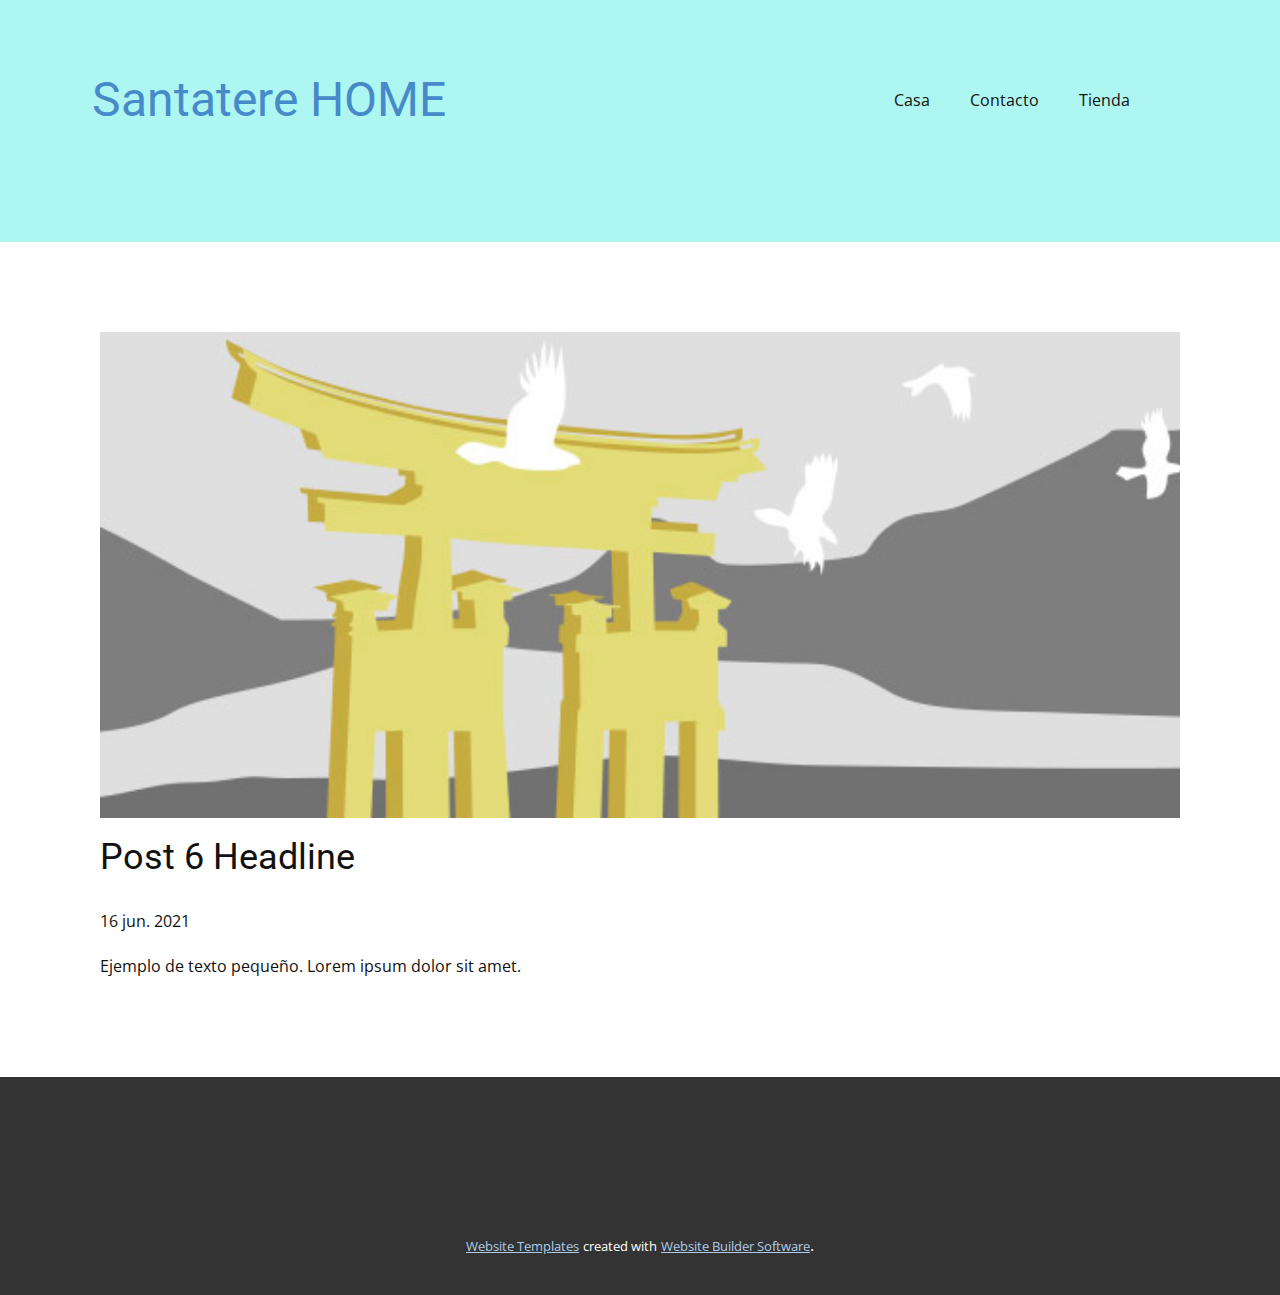
<file: blog/enviar-5.html>
<!doctype html>
<html style="font-size: 16px;"><head>
    <meta name="viewport" content="width=device-width, initial-scale=1.0">
    <meta charset="utf-8">
    <meta name="keywords" content="Post 1 Headline">
    <meta name="description" content="">
    <meta name="page_type" content="np-template-header-footer-from-plugin">
    <title>Post 6 Headline</title>
    <link rel="stylesheet" href="../nicepage.css" media="screen">
<link rel="stylesheet" href="../Post-Template.css" media="screen">
    <script class="u-script" type="text/javascript" src="../jquery.js" defer=""></script>
    <script class="u-script" type="text/javascript" src="../nicepage.js" defer=""></script>
    <meta name="generator" content="Nicepage 3.17.5, nicepage.com">
    <link id="u-theme-google-font" rel="stylesheet" href="https://fonts.googleapis.com/css?family=Roboto:100,100i,300,300i,400,400i,500,500i,700,700i,900,900i|Open+Sans:300,300i,400,400i,600,600i,700,700i,800,800i">
    
    
    <script type="application/ld+json">{
		"@context": "http://schema.org",
		"@type": "Organization",
		"name": ""
}</script>
    <meta property="og:title" content="Post Template">
    <meta property="og:type" content="website">
    <meta name="theme-color" content="#478ac9">
  </head>
  <body class="u-body"><header class="u-clearfix u-header u-palette-4-light-2 u-header" id="sec-97fc"><div class="u-clearfix u-sheet u-sheet-1">
        <nav class="u-menu u-menu-dropdown u-offcanvas u-menu-1">
          <div class="menu-collapse" style="font-size: 1rem; letter-spacing: 0px;">
            <a class="u-button-style u-custom-active-color u-custom-left-right-menu-spacing u-custom-padding-bottom u-custom-text-active-color u-custom-top-bottom-menu-spacing u-nav-link u-text-active-palette-1-base u-text-hover-palette-2-base" href="#">
              <svg><use xmlns:xlink="http://www.w3.org/1999/xlink" xlink:href="#menu-hamburger"></use></svg>
              <svg version="1.1" xmlns="http://www.w3.org/2000/svg" xmlns:xlink="http://www.w3.org/1999/xlink"><defs><symbol id="menu-hamburger" viewBox="0 0 16 16" style="width: 16px; height: 16px;"><rect y="1" width="16" height="2"></rect><rect y="7" width="16" height="2"></rect><rect y="13" width="16" height="2"></rect>
</symbol>
</defs></svg>
            </a>
          </div>
          <div class="u-custom-menu u-nav-container">
            <ul class="u-nav u-unstyled u-nav-1"><li class="u-nav-item"><a class="u-button-style u-nav-link u-text-active-black u-text-hover-palette-2-base" href="../Casa.html" style="padding: 10px 20px;">Casa</a>
</li><li class="u-nav-item"><a class="u-button-style u-nav-link u-text-active-black u-text-hover-palette-2-base" href="../contacto.html" style="padding: 10px 20px;">Contacto</a>
</li><li class="u-nav-item"><a class="u-button-style u-nav-link u-text-active-black u-text-hover-palette-2-base" href="../tienda.html" style="padding: 10px 20px;">Tienda</a>
</li></ul>
          </div>
          <div class="u-custom-menu u-nav-container-collapse">
            <div class="u-black u-container-style u-inner-container-layout u-opacity u-opacity-95 u-sidenav">
              <div class="u-sidenav-overflow">
                <div class="u-menu-close"></div>
                <ul class="u-align-center u-nav u-popupmenu-items u-unstyled u-nav-2"><li class="u-nav-item"><a class="u-button-style u-nav-link" href="../Casa.html" style="padding: 10px 20px;">Casa</a>
</li><li class="u-nav-item"><a class="u-button-style u-nav-link" href="../contacto.html" style="padding: 10px 20px;">Contacto</a>
</li><li class="u-nav-item"><a class="u-button-style u-nav-link" href="../tienda.html" style="padding: 10px 20px;">Tienda</a>
</li></ul>
              </div>
            </div>
            <div class="u-black u-menu-overlay u-opacity u-opacity-70"></div>
          </div>
        </nav>
        <h1 class="u-text u-text-1">
          <a class="u-active-none u-border-none u-btn u-button-link u-button-style u-hover-none u-none u-text-palette-1-base u-btn-1" href="https://nicepage.com">Santatere HOME</a>
        </h1>
      </div></header>
    <section class="u-align-center u-clearfix u-section-1" id="sec-909d">
      <div class="u-clearfix u-sheet u-valign-middle-md u-valign-middle-sm u-valign-middle-xs u-sheet-1"><!--post_details--><!--post_details_options_json--><!--{"source":""}--><!--/post_details_options_json--><!--blog_post-->
        <div class="u-container-style u-expanded-width u-post-details u-post-details-1">
          <div class="u-container-layout u-valign-middle u-container-layout-1"><!--blog_post_image-->
            <img alt="" class="u-blog-control u-expanded-width u-image u-image-default u-image-1" src="[data-uri]"><!--/blog_post_image--><!--blog_post_header-->
            <h2 class="u-blog-control u-text u-text-1">Post 6 Headline</h2><!--/blog_post_header--><!--blog_post_metadata-->
            <div class="u-blog-control u-metadata u-metadata-1"><!--blog_post_metadata_date-->
              <span class="u-meta-date u-meta-icon">16 jun. 2021</span><!--/blog_post_metadata_date--><!--blog_post_metadata_category-->
              <!--/blog_post_metadata_category--><!--blog_post_metadata_comments-->
              <!--/blog_post_metadata_comments-->
            </div><!--/blog_post_metadata--><!--blog_post_content-->
            <div class="u-align-justify u-blog-control u-post-content u-text u-text-2 fr-view">
  Ejemplo de texto pequeño. Lorem ipsum dolor sit amet.
  </div><!--/blog_post_content-->
          </div>
        </div><!--/blog_post--><!--/post_details-->
      </div>
    </section>
    
    
    <footer class="u-align-left u-clearfix u-footer u-grey-80 u-footer" id="sec-eb37"><div class="u-clearfix u-sheet u-sheet-1"></div></footer>
    <section class="u-backlink u-clearfix u-grey-80">
      <a class="u-link" href="https://nicepage.com/website-templates" target="_blank">
        <span>Website Templates</span>
      </a>
      <p class="u-text">
        <span>created with</span>
      </p>
      <a class="u-link" href="https://nicepage.com/" target="_blank">
        <span>Website Builder Software</span>
      </a>. 
    </section>
  
</body></html>
</file>
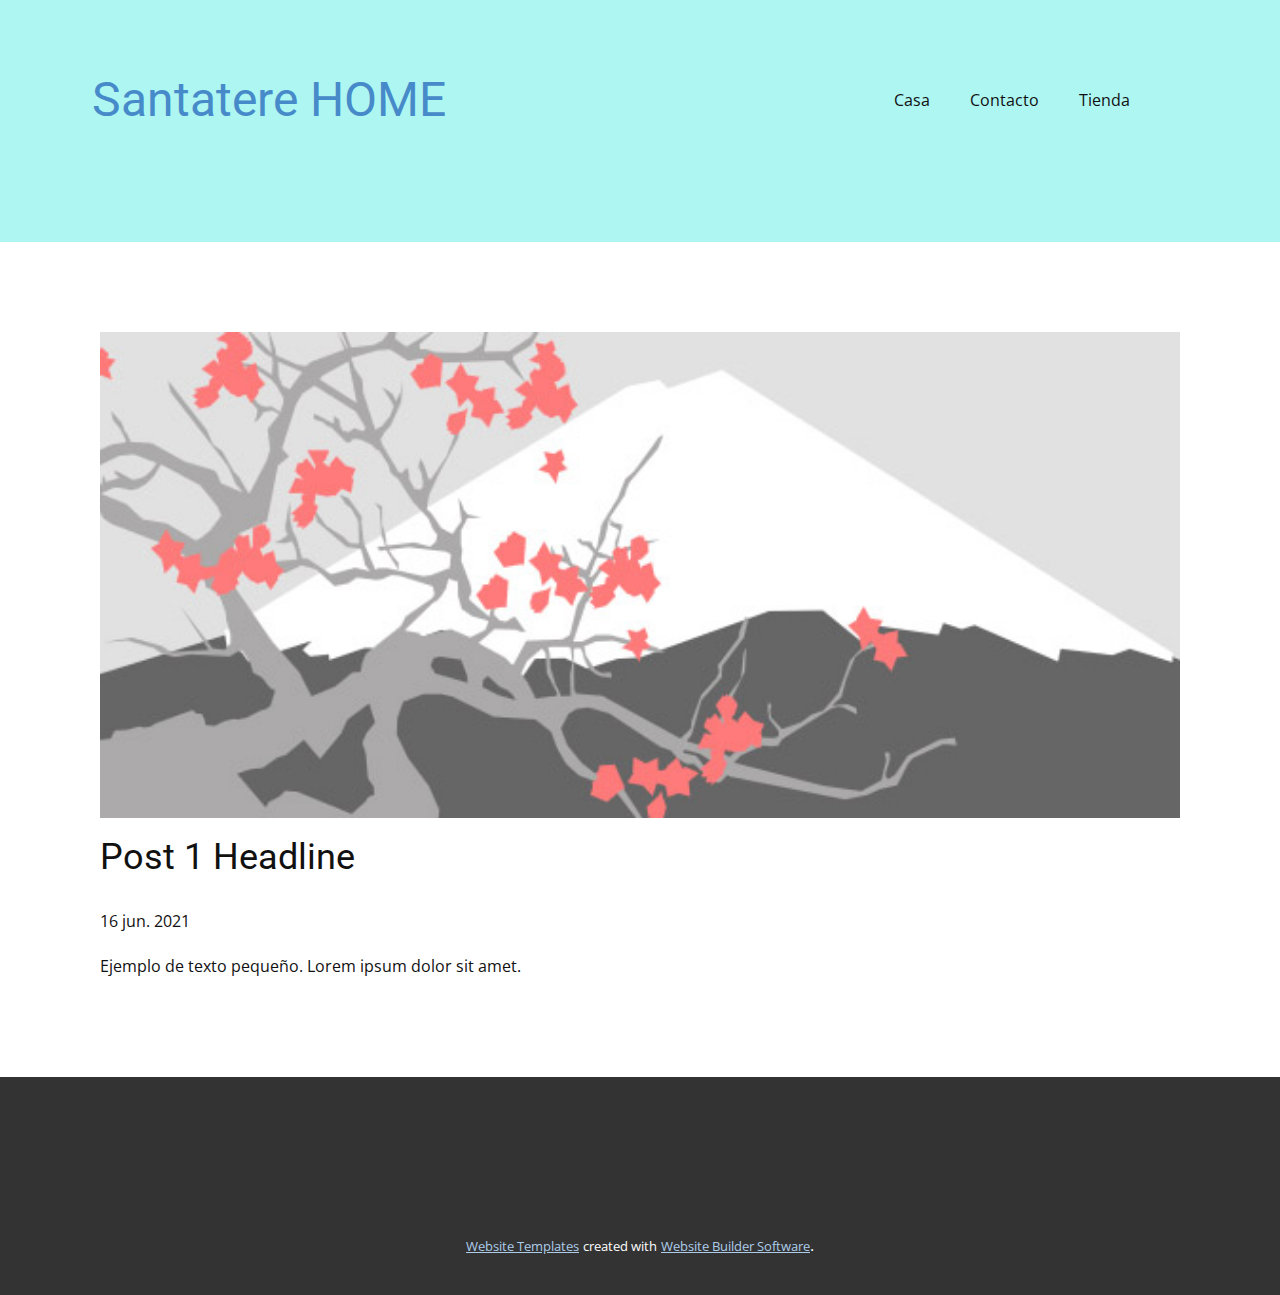
<file: blog/enviar.html>
<!doctype html>
<html style="font-size: 16px;"><head>
    <meta name="viewport" content="width=device-width, initial-scale=1.0">
    <meta charset="utf-8">
    <meta name="keywords" content="Post 1 Headline">
    <meta name="description" content="">
    <meta name="page_type" content="np-template-header-footer-from-plugin">
    <title>Post 1 Headline</title>
    <link rel="stylesheet" href="../nicepage.css" media="screen">
<link rel="stylesheet" href="../Post-Template.css" media="screen">
    <script class="u-script" type="text/javascript" src="../jquery.js" defer=""></script>
    <script class="u-script" type="text/javascript" src="../nicepage.js" defer=""></script>
    <meta name="generator" content="Nicepage 3.17.5, nicepage.com">
    <link id="u-theme-google-font" rel="stylesheet" href="https://fonts.googleapis.com/css?family=Roboto:100,100i,300,300i,400,400i,500,500i,700,700i,900,900i|Open+Sans:300,300i,400,400i,600,600i,700,700i,800,800i">
    
    
    <script type="application/ld+json">{
		"@context": "http://schema.org",
		"@type": "Organization",
		"name": ""
}</script>
    <meta property="og:title" content="Post Template">
    <meta property="og:type" content="website">
    <meta name="theme-color" content="#478ac9">
  </head>
  <body class="u-body"><header class="u-clearfix u-header u-palette-4-light-2 u-header" id="sec-97fc"><div class="u-clearfix u-sheet u-sheet-1">
        <nav class="u-menu u-menu-dropdown u-offcanvas u-menu-1">
          <div class="menu-collapse" style="font-size: 1rem; letter-spacing: 0px;">
            <a class="u-button-style u-custom-active-color u-custom-left-right-menu-spacing u-custom-padding-bottom u-custom-text-active-color u-custom-top-bottom-menu-spacing u-nav-link u-text-active-palette-1-base u-text-hover-palette-2-base" href="#">
              <svg><use xmlns:xlink="http://www.w3.org/1999/xlink" xlink:href="#menu-hamburger"></use></svg>
              <svg version="1.1" xmlns="http://www.w3.org/2000/svg" xmlns:xlink="http://www.w3.org/1999/xlink"><defs><symbol id="menu-hamburger" viewBox="0 0 16 16" style="width: 16px; height: 16px;"><rect y="1" width="16" height="2"></rect><rect y="7" width="16" height="2"></rect><rect y="13" width="16" height="2"></rect>
</symbol>
</defs></svg>
            </a>
          </div>
          <div class="u-custom-menu u-nav-container">
            <ul class="u-nav u-unstyled u-nav-1"><li class="u-nav-item"><a class="u-button-style u-nav-link u-text-active-black u-text-hover-palette-2-base" href="../Casa.html" style="padding: 10px 20px;">Casa</a>
</li><li class="u-nav-item"><a class="u-button-style u-nav-link u-text-active-black u-text-hover-palette-2-base" href="../contacto.html" style="padding: 10px 20px;">Contacto</a>
</li><li class="u-nav-item"><a class="u-button-style u-nav-link u-text-active-black u-text-hover-palette-2-base" href="../tienda.html" style="padding: 10px 20px;">Tienda</a>
</li></ul>
          </div>
          <div class="u-custom-menu u-nav-container-collapse">
            <div class="u-black u-container-style u-inner-container-layout u-opacity u-opacity-95 u-sidenav">
              <div class="u-sidenav-overflow">
                <div class="u-menu-close"></div>
                <ul class="u-align-center u-nav u-popupmenu-items u-unstyled u-nav-2"><li class="u-nav-item"><a class="u-button-style u-nav-link" href="../Casa.html" style="padding: 10px 20px;">Casa</a>
</li><li class="u-nav-item"><a class="u-button-style u-nav-link" href="../contacto.html" style="padding: 10px 20px;">Contacto</a>
</li><li class="u-nav-item"><a class="u-button-style u-nav-link" href="../tienda.html" style="padding: 10px 20px;">Tienda</a>
</li></ul>
              </div>
            </div>
            <div class="u-black u-menu-overlay u-opacity u-opacity-70"></div>
          </div>
        </nav>
        <h1 class="u-text u-text-1">
          <a class="u-active-none u-border-none u-btn u-button-link u-button-style u-hover-none u-none u-text-palette-1-base u-btn-1" href="https://nicepage.com">Santatere HOME</a>
        </h1>
      </div></header>
    <section class="u-align-center u-clearfix u-section-1" id="sec-909d">
      <div class="u-clearfix u-sheet u-valign-middle-md u-valign-middle-sm u-valign-middle-xs u-sheet-1"><!--post_details--><!--post_details_options_json--><!--{"source":""}--><!--/post_details_options_json--><!--blog_post-->
        <div class="u-container-style u-expanded-width u-post-details u-post-details-1">
          <div class="u-container-layout u-valign-middle u-container-layout-1"><!--blog_post_image-->
            <img alt="" class="u-blog-control u-expanded-width u-image u-image-default u-image-1" src="[data-uri]"><!--/blog_post_image--><!--blog_post_header-->
            <h2 class="u-blog-control u-text u-text-1">Post 1 Headline</h2><!--/blog_post_header--><!--blog_post_metadata-->
            <div class="u-blog-control u-metadata u-metadata-1"><!--blog_post_metadata_date-->
              <span class="u-meta-date u-meta-icon">16 jun. 2021</span><!--/blog_post_metadata_date--><!--blog_post_metadata_category-->
              <!--/blog_post_metadata_category--><!--blog_post_metadata_comments-->
              <!--/blog_post_metadata_comments-->
            </div><!--/blog_post_metadata--><!--blog_post_content-->
            <div class="u-align-justify u-blog-control u-post-content u-text u-text-2 fr-view">
  Ejemplo de texto pequeño. Lorem ipsum dolor sit amet.
  </div><!--/blog_post_content-->
          </div>
        </div><!--/blog_post--><!--/post_details-->
      </div>
    </section>
    
    
    <footer class="u-align-left u-clearfix u-footer u-grey-80 u-footer" id="sec-eb37"><div class="u-clearfix u-sheet u-sheet-1"></div></footer>
    <section class="u-backlink u-clearfix u-grey-80">
      <a class="u-link" href="https://nicepage.com/website-templates" target="_blank">
        <span>Website Templates</span>
      </a>
      <p class="u-text">
        <span>created with</span>
      </p>
      <a class="u-link" href="https://nicepage.com/" target="_blank">
        <span>Website Builder Software</span>
      </a>. 
    </section>
  
</body></html>
</file>
